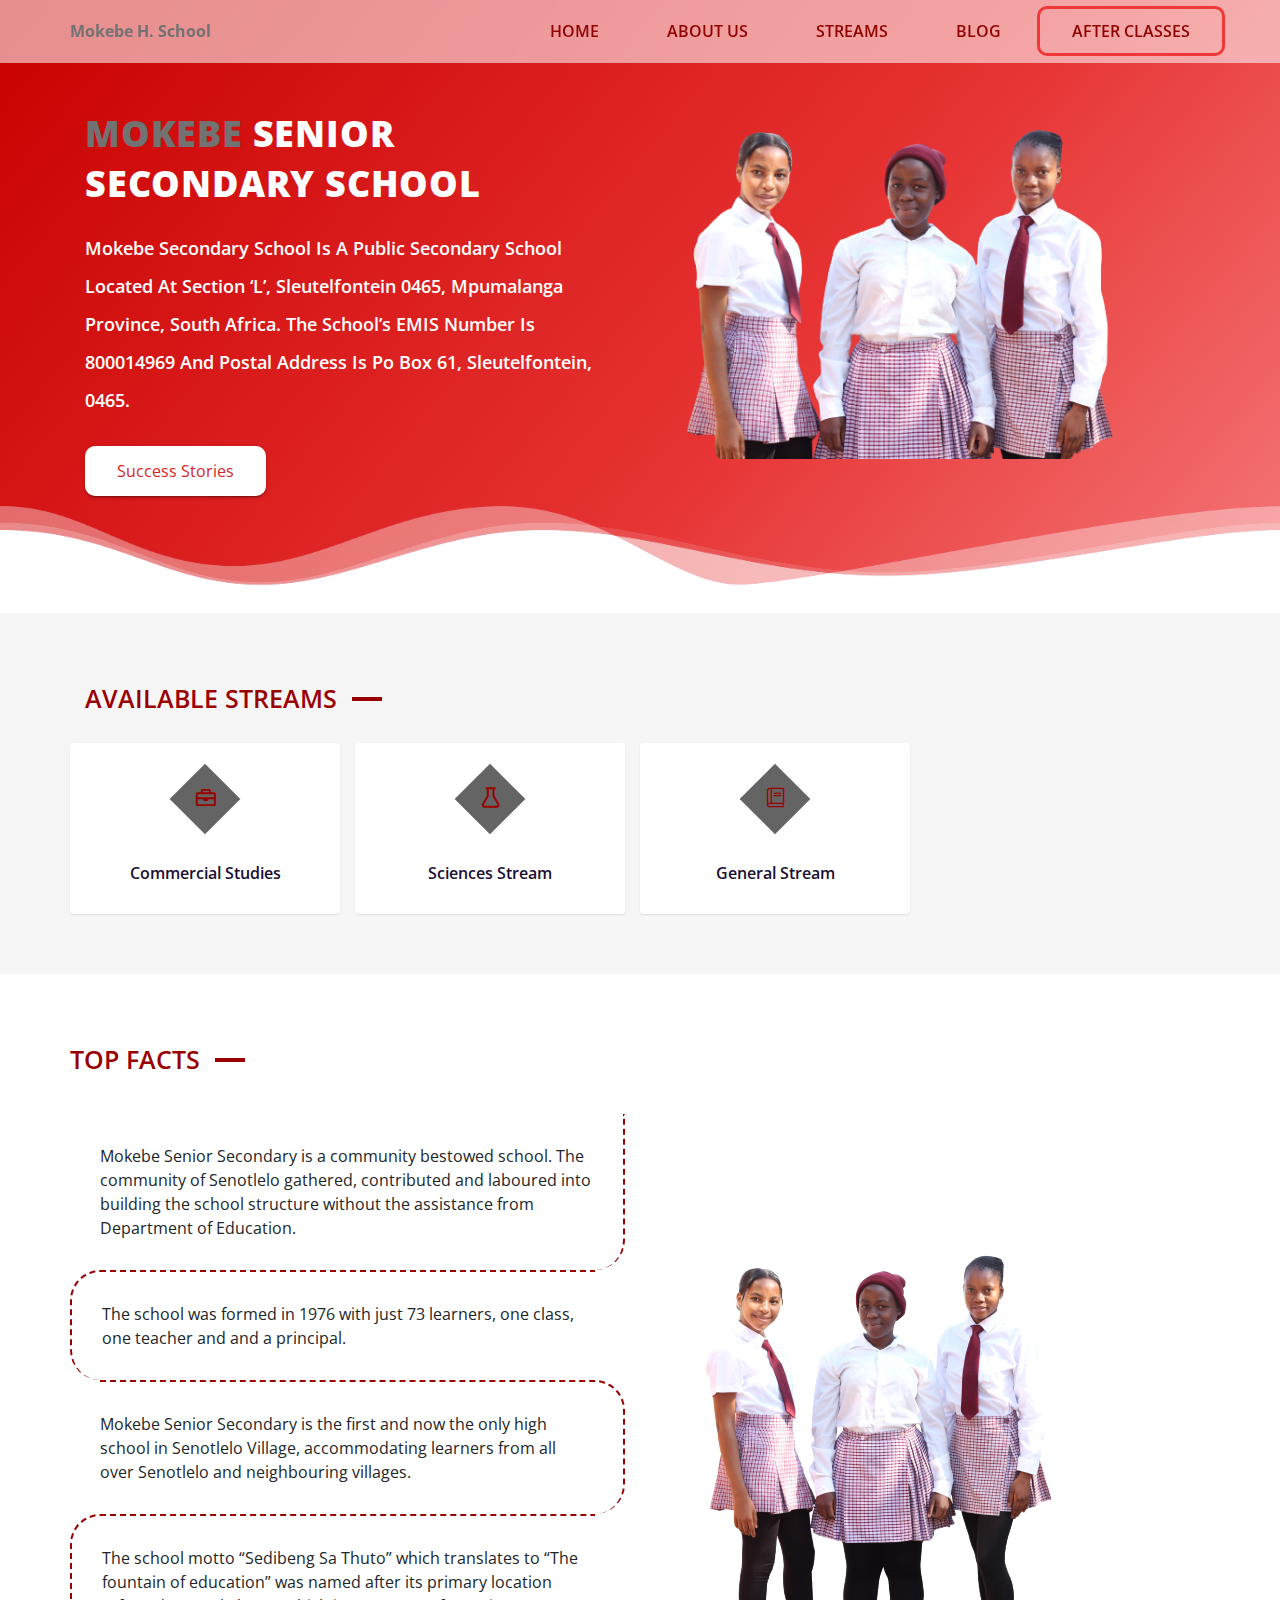
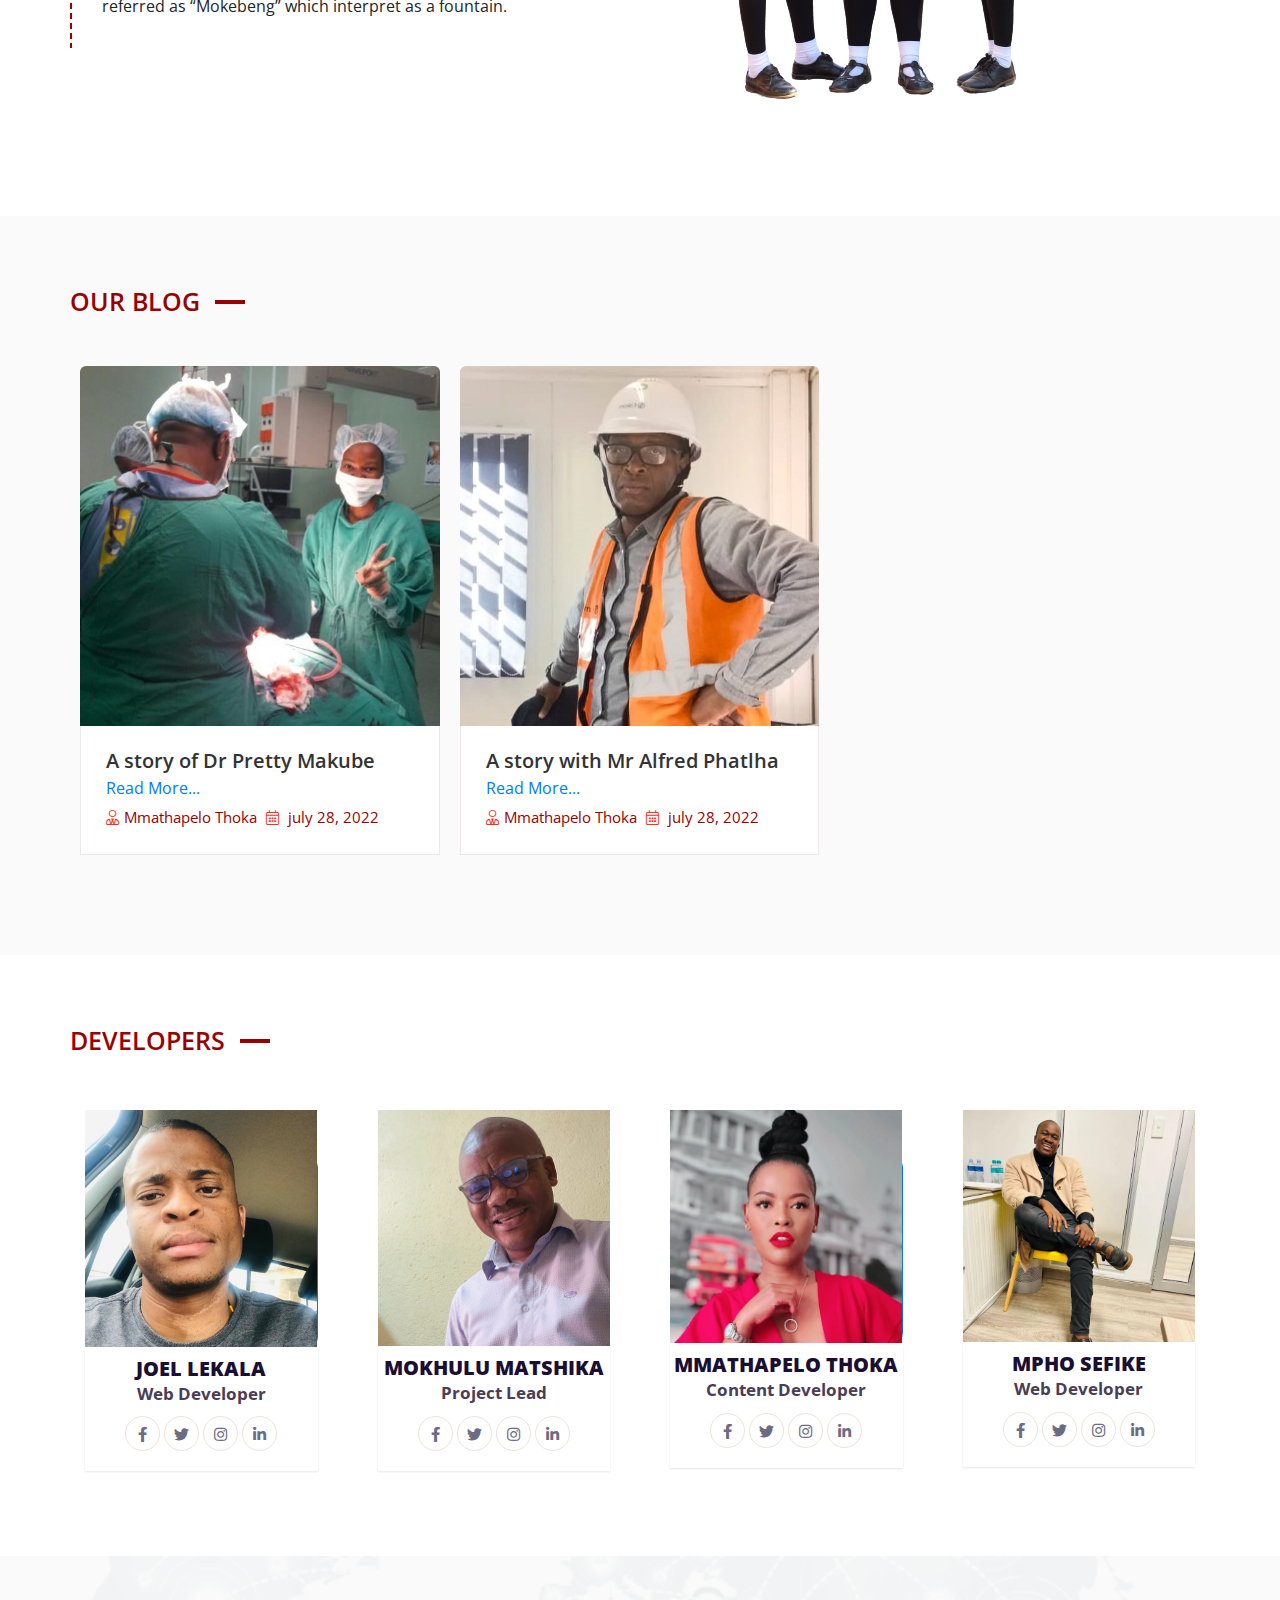
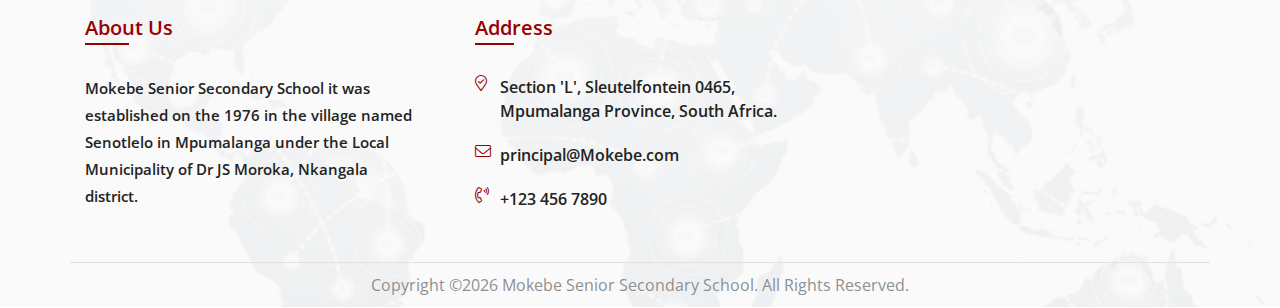
<file: index.html>
<!doctype html>
<html lang="en">

<head>
    <meta charset="utf-8">
    <meta name="viewport" content="width=device-width, initial-scale=1, shrink-to-fit=no">
    <title>Mokebe Secondary School</title>
    <link rel="stylesheet" href="assets/css/bootstrap.min.css">
    <link rel="stylesheet" href="assets/css/all.min.css">
    <link rel="stylesheet" href="assets/css/style.css" />
    <!-- <link rel="stylesheet" href="assets/css/responsive.css" /> --> 

    <style>
       #more {
      display: none;
    }

    /* The Modal (background) */
    .ebcf_modal {
      display: none;
      /* Hidden by default */
      position: fixed;
      /* Stay in place */
      z-index: 1;
      /* Sit on top */
      padding-top: 100px;
      /* Location of the box */
      left: 0;
      top: 0;
      width: 100%;
      /* Full width */
      height: 100%;
      /* Full height */
      overflow: auto;
      /* Enable scroll if needed */
      background-color: rgb(0, 0, 0);
      /* Fallback color */
      background-color: rgba(0, 0, 0, 0.4);
      /* Black w/ opacity */
    }

    /* Modal Content */
    .ebcf_modal-content {
      background-color: #fefefe;
      margin: auto;
      padding: 20px;
      border: 1px solid #888;
      width: 80%;
    }

    /* The Close Button */
    .ebcf_close {
      color: #aaaaaa;
      float: right;
      font-size: 28px;
      font-weight: bold;
    }

    .ebcf_close:hover,
    .ebcf_close:focus {
      color: #000;
      text-decoration: none;
      cursor: pointer;
    }
    </style>
</head>

<body>
    <main>
        <header>
          <div class="main-nav">
            <div class="container">
              <div class="row">
                <div class="menu-toggle"></div>
                <div class="logo">
                  Mokebe H. School
                </div>

                <div class="my-nav">
                  <div class="menu">
                    <ul>
                      <li><a href="index.html">Home</a></li>
                      <li><a href="about-us.html">About Us</a></li>
                      <li><a href="Streams.html">Streams</a></li>
                      <li><a href="blog.html">Blog</a></li>
                      <li class="listBtn"><a href="#">After Classes</a></li>
                    </ul>
                  </div>
                </div>
              </div>
            </div>
          </div>
        </header>

        <section class="slider">
            <div class="slider-main">
                
                <div class="container custom-container">
                  <div class="slider-content">
                    <div class="slider-head">
                      <div class="main-content">
                        <h1><span>Mokebe</span> Senior Secondary School</h1>
                        <p>Mokebe Secondary School is a public secondary school located at Section ‘L’, Sleutelfontein 0465, 
                          Mpumalanga Province, South Africa. The school’s EMIS number is 800014969 and postal address is 
                          Po Box 61, Sleutelfontein, 0465.</p>

                        <div class="btn-01">
                          <a href="blog.html">Success Stories </a>
                        </div>
                      </div>
                    </div>
                    <div class="slider-img">
                      <img src="assets/images/slider/banner-right-03.png">
                    </div>
                  </div>
                </div>
                <div class="waveWrapper waveAnimation">
                    <div class="waveWrapperInner bgTop">
                      <div class="wave waveTop"></div>
                    </div>
                    <div class="waveWrapperInner bgMiddle">
                      <div class="wave waveMiddle"></div>
                    </div>
                    <div class="waveWrapperInner bgBottom">
                      <div class="wave waveBottom"></div>
                    </div>
                  </div>
            </div>
        </section>
        <section class="bg-01">

          
          <div class="container">
            <div class="col-12">
              <div class="heading">
                <h2>Available Streams</h2>
              </div>
            </div>
            <a href="streams.html">
            <div class="set-wrapper">
              <div class="box">
                <div class="box-items">
                  <div class="icon">
                    <i class="far fa-briefcase"></i>
                  </div>
                  <div class="content">
                    <h3>Commercial Studies</h3>
                    
                  </div>
                </div>
              </div>
    
              <div class="box">
                <div class="box-items">
                  <div class="icon">
                    <i class="far fa-flask"></i>
                  </div>
                  <div class="content">
                    <h3>Sciences Stream</h3>
                   
                  </div>
                </div>
              </div>
    
              <div class="box">
                <div class="box-items">
                  <div class="icon">
                    <i class="fal fa-book"></i>
                  </div>
                  <div class="content">
                    <h3>General Stream </h3>
                    
                  </div>
                </div>
              </div>
    
            </div>
          </a>
          </div>
          </div>
        
        </section>

        <section class="bg-02">
          <div class="container">
            <div class="row">
              <div class="col-12">
                <div class="heading">
                  <h2>Top Facts</h2>
                </div>
              </div>

              <div class="wrapper-bg-02">
                <div class="sub-content">
                  
                    <div class="sub-items">
                      <p class="pan">Mokebe Senior Secondary is a community bestowed school. The community of Senotlelo gathered, contributed and laboured into building the school structure without the assistance from Department of Education.</p >
                    <p class="pan">The school was formed in 1976 with just 73 learners, one class, one teacher and and a principal.</p >
                    <p class="pan">Mokebe Senior Secondary is the first and now the only high school in Senotlelo Village, accommodating learners from all over Senotlelo and neighbouring villages.</p>
                    <p class="pan">The school motto “Sedibeng Sa Thuto” which translates to “The fountain of education” was named after its primary location referred as “Mokebeng” which interpret as a fountain.</p>
                      
                    </div>
                  
                </div>

                <div class="sub-content card-01">
                  <div class="sub-content">
                    <img src="assets/images/2.png">
                  </div>
                </div>
              </div>
            </div>
          </div>
        </section>

        <section class="bg-04">
          <div class="container">
              <div class="row">
                <div class="col-12">
                  <div class="heading">
                    <h2>OUR BLOG</h2>
                  </div>
                </div>
                
                <div class="blog-main-card d-flex">
                  <article class="blog-sub">
                    <div class="blog-content">
                      <img src="assets/images/blog/Pretty Surgery copy2.jpeg">
                    </div>
                    <div class="blog-content-section">
                      <div class="blo-content-title">
                        <h4>A story of Dr Pretty Makube</h4>
                        <a href="pretty.html" id="">Read More...</a>
                       
                      </div>
                      <div class="blog-admin">
                        <ol>
                          <li><i class="fal fa-user-tie"></i>Mmathapelo Thoka</li>
                          <li><i class="fal fa-calendar-alt"></i> july 28, 2022</li>
                        </ol>
                      </div>
                    </div>
                  </article>
                  <article class="blog-sub">
                    <div class="blog-content">
                      <img src="assets/images/blog/Mr Phehla - copy.jpeg">
                    </div>
                    <div class="blog-content-section">
                      <div class="blo-content-title">
                        <h4>A story with Mr Alfred Phatlha</h4>
                       
                        <a href="alfred.html" id="mySizeChart">Read More...</a>
                    
                      </div>
                      <div class="blog-admin">
                        <ol>
                          <li><i class="fal fa-user-tie"></i>Mmathapelo Thoka</li>
                          <li><i class="fal fa-calendar-alt"></i> july 28, 2022</li>
                        </ol>
                      </div>
                    </div>
                  </article>
                </div>

                  
              </div>
          </div>
      </section>
      <section class="bg-04-a">
        <div class="container">
          <div class="row">
            <div class="col-12">
              <div class="heading">
                <h2>Developers</h2>
              </div>
            </div>

            <div class="col-lg-3 col-md-3 sm-6 col-12">
              <div class="team-main">
                <div class="img">
                  <img src="assets/images/team/joel.jpeg">
                </div>
                <div class="team-content">
                  <h3>Joel Lekala</h3>
                  <b>Web Developer</b>
                  <div class="social">
                    <ul>
                      <a href="https://www.facebook.com/joelkatlego.lekala"><li><i class="fab fa-facebook-f"></i></li></a>
                      <a href="http://https://twitter.com/TheRealSuperga"><li><i class="fab fa-twitter"></i></li></a> 
                      <a href="http://"><li><i class="fab fa-instagram"></i></li></a> 
                      <a href="http://"><li><i class="fab fa-linkedin-in"></i></li></a> 
                    </ul>
                  </div>
                </div>
              </div>
            </div>

            <div class="col-lg-3 col-md-3 sm-6 col-12">
              <div class="team-main">
                <div class="img">
                  <img src="assets/images/team/chiko.jpg">
                </div>
                <div class="team-content">
                  <h3>Mokhulu Matshika</h3>
                  <b>Project Lead</b>
                  <div class="social">
                    <ul>
                      <a href="https://www.facebook.com/matshika.mokhulu"><li><i class="fab fa-facebook-f"></i></li></a>
                      <a href="http://"><li><i class="fab fa-twitter"></i></li></a> 
                      <a href="http://"><li><i class="fab fa-instagram"></i></li></a> 
                      <a href="http://"><li><i class="fab fa-linkedin-in"></i></li></a> 
                    </ul>
                  </div>
                </div>
              </div>
            </div>

            <div class="col-lg-3 col-md-3 sm-6 col-12">
              <div class="team-main">
                <div class="img">
                  <img src="assets/images/team/thoka.jpg">
                </div>
                <div class="team-content">
                  <h3>Mmathapelo Thoka</h3>
                  <b>Content Developer</b>
                  <div class="social">
                    <ul>
                      <a href="https://www.facebook.com/mmathapelo.thoka"><li><i class="fab fa-facebook-f"></i></li></a>
                      <a href="http://"><li><i class="fab fa-twitter"></i></li></a> 
                      <a href="http://"><li><i class="fab fa-instagram"></i></li></a> 
                      <a href="http://"><li><i class="fab fa-linkedin-in"></i></li></a> 
                    </ul>
                  </div>
                </div>
              </div>
            </div>

            <div class="col-lg-3 col-md-3 sm-6 col-12">
              <div class="team-main">
                <div class="img">
                  <img src="assets/images/team/mpho.png">
                </div>
                <div class="team-content">
                  <h3>Mpho Sefike</h3>
                  <b>Web Developer</b>
                  <div class="social">
                    <ul>
                      <a href="http://"><li><i class="fab fa-facebook-f"></i></li></a>
                      <a href="http://"><li><i class="fab fa-twitter"></i></li></a> 
                      <a href="http://"><li><i class="fab fa-instagram"></i></li></a> 
                      <a href="http://"><li><i class="fab fa-linkedin-in"></i></li></a> 
                    </ul>
                  </div>
                </div>
              </div>
            </div>
          </div>
        </div>
      </section>
    </main>

    <footer>
      <div class="container">
        <div class="row">
          <div class="col-lg-4 col-md-4 col-sm-6 col-12">
            <div class="fotter-content">
              <h2>About Us</h2>
              <p>Mokebe Senior Secondary School it was established on the 1976 in the village named Senotlelo in Mpumalanga under the Local Municipality of Dr JS Moroka, Nkangala district.</p>
            </div>
          </div>
    
          <div class="col-lg-4 col-md-4 col-sm-6 col-12">
            <div class="fotter-content">
              <h2>Address</h2>
              <ol>
                <li><i class="fal fa-map-marker-check"></i>Section 'L', Sleutelfontein 0465, Mpumalanga Province, South Africa.</li>
                <a href="mailto:principal@Mokebecom"><li><i class="fal fa-envelope"></i>principal@Mokebe.com</li></a>
                <a href="tel:+123 456 7890"><li><i class="fal fa-phone-volume"></i>+123 456 7890</li></a>
              </ol>
            </div>
          </div>

          <div class="col-lg-4 col-md-4 col-sm-6 col-12">
            <div class="fotter-content">
          <map name="workmap">  <iframe src="https://www.google.com/maps/embed?pb=!1m18!1m12!1m3!1d5110.7452927163495!2d28.926541647323994!3d-25.073321649090126!2m3!1f0!2f0!3f0!3m2!1i1024!2i768!4f13.1!3m3!1m2!1s0x1ec06f682d8a6ed7%3A0x1f52f910414f0775!2sMokebe%20Secondary%20School!5e0!3m2!1sen!2sza!4v1657125857154!5m2!1sen!2sza" width="350" height="200" style="border:0;" allowfullscreen="" loading="lazy" referrerpolicy="no-referrer-when-downgrade">
          </iframe></map>
            
        </div>
      </div>
          <div class="col-12">
            <div class="end-footer">
              <p>Copyright ©<script>document.write(new Date().getFullYear())</script> Mokebe Senior Secondary School. All Rights Reserved.</p>
            </div>
          </div>
        </div>
      </div>
    </footer>
    
</body>

<script src="assets/js/jquery-3.2.1.min.js"></script>
<script src="assets/js/popper.min.js"></script>
<script src="assets/js/script.js"></script>
<script src="assets/js/bootstrap.min.js"></script>
</html>
</file>
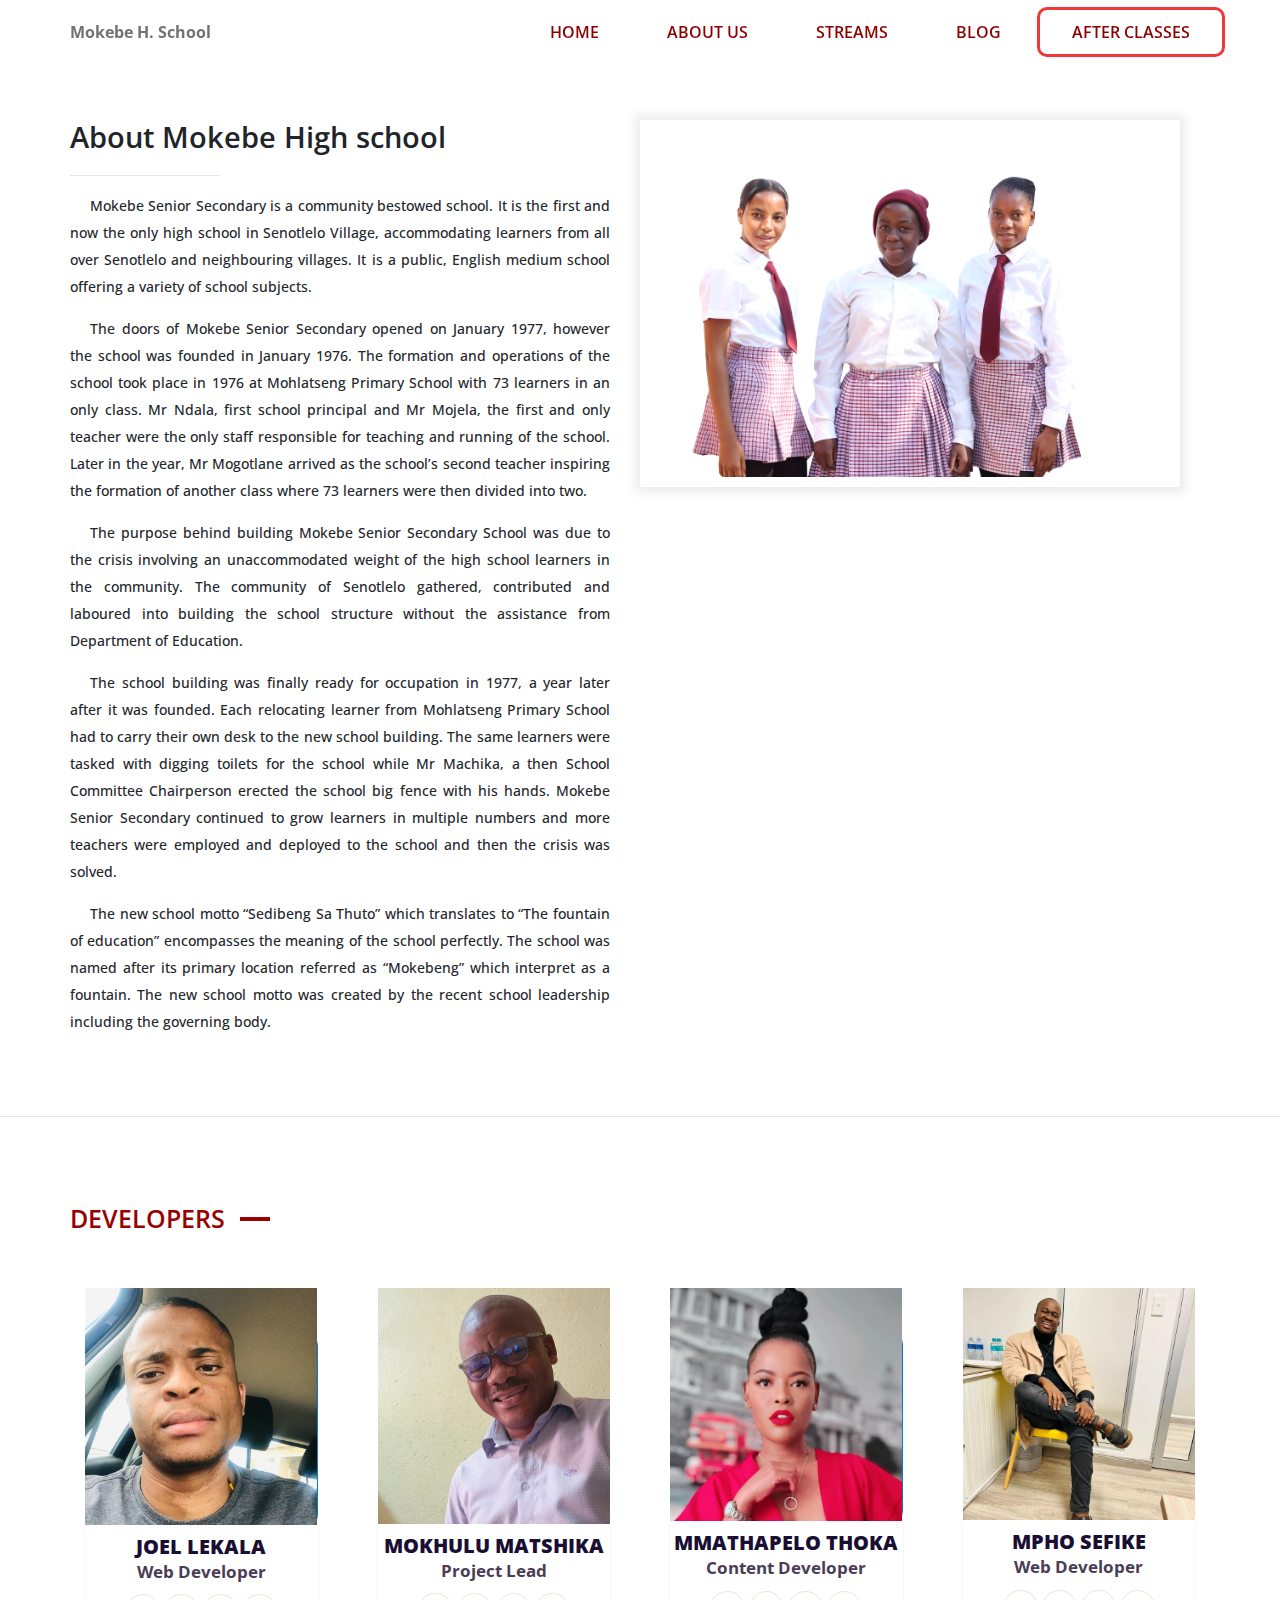
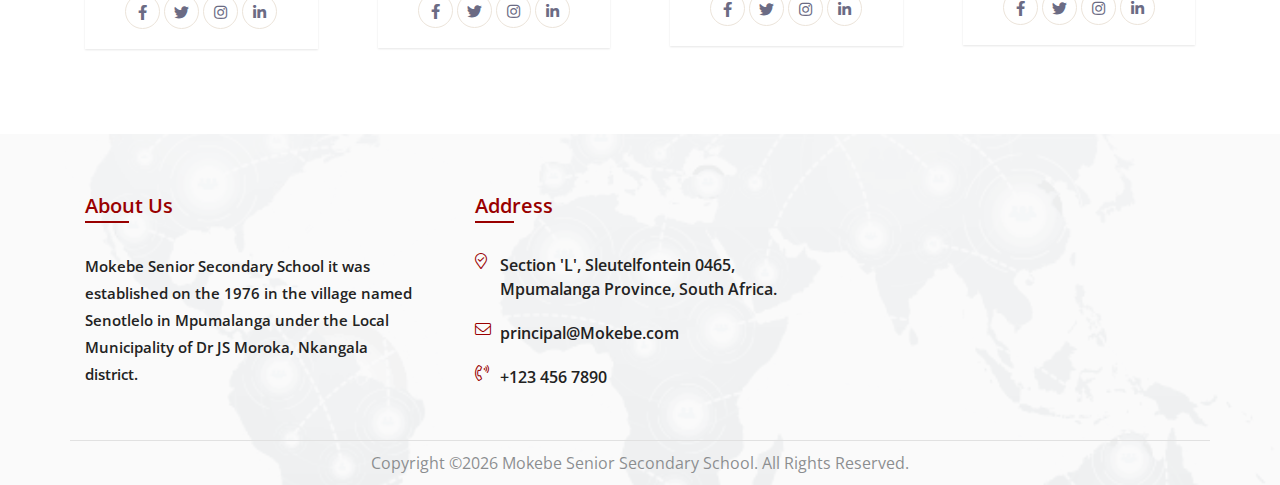
<file: about-us.html>
<!doctype html>
<html lang="en">

<head>
    <meta charset="utf-8">
    <meta name="viewport" content="width=device-width, initial-scale=1, shrink-to-fit=no">
    <title>School</title>
    <link rel="stylesheet" href="assets/css/bootstrap.min.css">
    <link rel="stylesheet" href="assets/css/all.min.css">
    <link rel="stylesheet" href="assets/css/style.css" />
    <!-- <link rel="stylesheet" href="assets/css/responsive.css" /> -->
</head>

<body>
    <main>
      <header>
        <div class="main-nav">
          <div class="container">
            <div class="row">
              <div class="menu-toggle"></div>
              <div class="logo">
                Mokebe H. School
              </div>

              <div class="my-nav">
                <div class="menu">
                  <ul>
                    <li><a href="index.html">Home</a></li>
                    <li><a href="about-us.html">About Us</a></li>
                    <li><a href="Streams.html">Streams</a></li>
                    <li><a href="blog.html">Blog</a></li>
                    <li class="listBtn"><a href="#">After Classes</a></li>
                  </ul>
                </div>
              </div>
            </div>
          </div>
        </div>
      </header>

        <!--  ************************* About Us Starts Here ************************** -->    
       
<div class="about-us container-fluid">
    <div class="container">

        <div class="row natur-row no-margin w-100">
            <div class="text-part col-md-6">
                <h2>About Mokebe High school</h2>
                <hr style="width: 150px">
              <p>
                Mokebe Senior Secondary is a community bestowed school.
                It is the first and now the only high school in Senotlelo Village,
                accommodating learners from all over Senotlelo and neighbouring villages.
                It is a public, English medium school offering a variety of school subjects.
              </p>
              <!--<p text-align="center">History</p>-->
              <p>
                The doors of Mokebe Senior Secondary opened on January 1977, however the school was founded in January 1976.
                The formation and operations of the school took place in 1976 at Mohlatseng Primary School with 73 learners in an only class.
                Mr Ndala, first school principal and Mr Mojela, the first and only teacher were the only staff responsible for teaching and running of the school.
                Later in the year, Mr Mogotlane arrived as the school’s second teacher inspiring the formation of another class where 73 learners were then divided into two.

              </p>
              <p>
                The purpose behind building Mokebe Senior Secondary School was due to the crisis involving an unaccommodated weight of the high school learners in the community. The community of Senotlelo gathered, contributed and laboured into building the school structure without the assistance from Department of Education.
              </p>
                <p>
                  The school building was finally ready for occupation in 1977, a year later after it was founded. Each relocating learner from Mohlatseng Primary School had to carry their own desk to the new school building. The same learners were tasked with digging toilets for the school while Mr Machika, a then School Committee Chairperson erected the school big fence with his hands. Mokebe Senior Secondary continued to grow learners in multiple numbers and more teachers were employed and deployed to the school and then the crisis was solved.
                </p>
                <p>
                  The new school motto “Sedibeng Sa Thuto” which translates to “The fountain of education” encompasses the meaning of the school perfectly. The school was named after its primary location referred as “Mokebeng” which interpret as a fountain. The new school motto was created by the recent school leadership including the governing body.
                </p>
                  
            </div>
            <div class="image-part col-md-6">
                <img src="assets/images/slider/banner-right-03.png" alt="">
            </div>
        </div>
    </div>
    </div> 
       
<hr>

    <section class="bg-04-a">
      <div class="container">
        <div class="row">
          <div class="col-12">
            <div class="heading">
              <h2>Developers</h2>
            </div>
          </div>

          <div class="col-lg-3 col-md-3 sm-6 col-12">
            <div class="team-main">
              <div class="img">
                <img src="assets/images/team/joel.jpeg">
              </div>
              <div class="team-content">
                <h3>Joel Lekala</h3>
                <b>Web Developer</b>
                <div class="social">
                  <ul>
                    <a href="https://www.facebook.com/joelkatlego.lekala"><li><i class="fab fa-facebook-f"></i></li></a>
                    <a href="http://https://twitter.com/TheRealSuperga"><li><i class="fab fa-twitter"></i></li></a> 
                    <a href="http://"><li><i class="fab fa-instagram"></i></li></a> 
                    <a href="http://www.linkedin.com/in/makitimelo-lekala-92ba2a16a"><li><i class="fab fa-linkedin-in"></i></li></a> 
                  </ul>
                </div>
              </div>
            </div>
          </div>

          <div class="col-lg-3 col-md-3 sm-6 col-12">
            <div class="team-main">
              <div class="img">
                <img src="assets/images/team/chiko.jpg">
              </div>
              <div class="team-content">
                <h3>Mokhulu Matshika</h3>
                <b>Project Lead</b>
                <div class="social">
                  <ul>
                    <a href="https://www.facebook.com/matshika.mokhulu"><li><i class="fab fa-facebook-f"></i></li></a>
                    <a href="http://"><li><i class="fab fa-twitter"></i></li></a> 
                    <a href="http://"><li><i class="fab fa-instagram"></i></li></a> 
                    <a href="http://"><li><i class="fab fa-linkedin-in"></i></li></a> 
                  </ul>
                </div>
              </div>
            </div>
          </div>

          <div class="col-lg-3 col-md-3 sm-6 col-12">
            <div class="team-main">
              <div class="img">
                <img src="assets/images/team/thoka.jpg">
              </div>
              <div class="team-content">
                <h3>Mmathapelo Thoka</h3>
                <b>Content Developer</b>
                <div class="social">
                  <ul>
                    <a href="https://www.facebook.com/mmathapelo.thoka"><li><i class="fab fa-facebook-f"></i></li></a>
                    <a href="http://"><li><i class="fab fa-twitter"></i></li></a> 
                    <a href="http://"><li><i class="fab fa-instagram"></i></li></a> 
                    <a href="http://"><li><i class="fab fa-linkedin-in"></i></li></a> 
                  </ul>
                </div>
              </div>
            </div>
          </div>

          <div class="col-lg-3 col-md-3 sm-6 col-12">
            <div class="team-main">
              <div class="img">
                <img src="assets/images/team/mpho.png" alt="Gift Kwena Mpho Sefike">
              </div>
              <div class="team-content">
                <h3>Mpho Sefike</h3>
                <b>Web Developer</b>
                <div class="social">
                  <ul>
                    <a href="http://"><li><i class="fab fa-facebook-f"></i></li></a>
                    <a href="http://"><li><i class="fab fa-twitter"></i></li></a> 
                    <a href="http://"><li><i class="fab fa-instagram"></i></li></a> 
                    <a href="http://"><li><i class="fab fa-linkedin-in"></i></li></a> 
                  </ul>
                </div>
              </div>
            </div>
          </div>
        </div>
      </div>
    </section>
    </main>

    <footer>
      <div class="container">
        <div class="row">
          <div class="col-lg-4 col-md-4 col-sm-6 col-12">
            <div class="fotter-content">
              <h2>About Us</h2>
              <p>Mokebe Senior Secondary School it was established on the 1976 in the village named Senotlelo in Mpumalanga under the Local Municipality of Dr JS Moroka, Nkangala district.</p>
            </div>
          </div>
    
          <div class="col-lg-4 col-md-4 col-sm-6 col-12">
            <div class="fotter-content">
              <h2>Address</h2>
              <ol>
                <li><i class="fal fa-map-marker-check"></i>Section 'L', Sleutelfontein 0465, Mpumalanga Province, South Africa.</li>
                <a href="mailto:principal@Mokebecom"><li><i class="fal fa-envelope"></i>principal@Mokebe.com</li></a>
                <a href="tel:+123 456 7890"><li><i class="fal fa-phone-volume"></i>+123 456 7890</li></a>
              </ol>
            </div>
          </div>

          <div class="col-lg-4 col-md-4 col-sm-6 col-12">
            <div class="fotter-content">
          <map name="workmap">  <iframe src="https://www.google.com/maps/embed?pb=!1m18!1m12!1m3!1d5110.7452927163495!2d28.926541647323994!3d-25.073321649090126!2m3!1f0!2f0!3f0!3m2!1i1024!2i768!4f13.1!3m3!1m2!1s0x1ec06f682d8a6ed7%3A0x1f52f910414f0775!2sMokebe%20Secondary%20School!5e0!3m2!1sen!2sza!4v1657125857154!5m2!1sen!2sza" width="350" height="200" style="border:0;" allowfullscreen="" loading="lazy" referrerpolicy="no-referrer-when-downgrade">
          </iframe></map>
            
        </div>
      </div>
          <div class="col-12">
            <div class="end-footer">
              <p>Copyright ©<script>document.write(new Date().getFullYear())</script> Mokebe Senior Secondary School. All Rights Reserved.</p>
            </div>
          </div>
        </div>
      </div>
    </footer>
    
</body>

<script src="assets/js/jquery-3.2.1.min.js"></script>
<script src="assets/js/popper.min.js"></script>
<script src="assets/js/bootstrap.min.js"></script>
<script src="assets/js/script.js"></script>
</html>
</file>
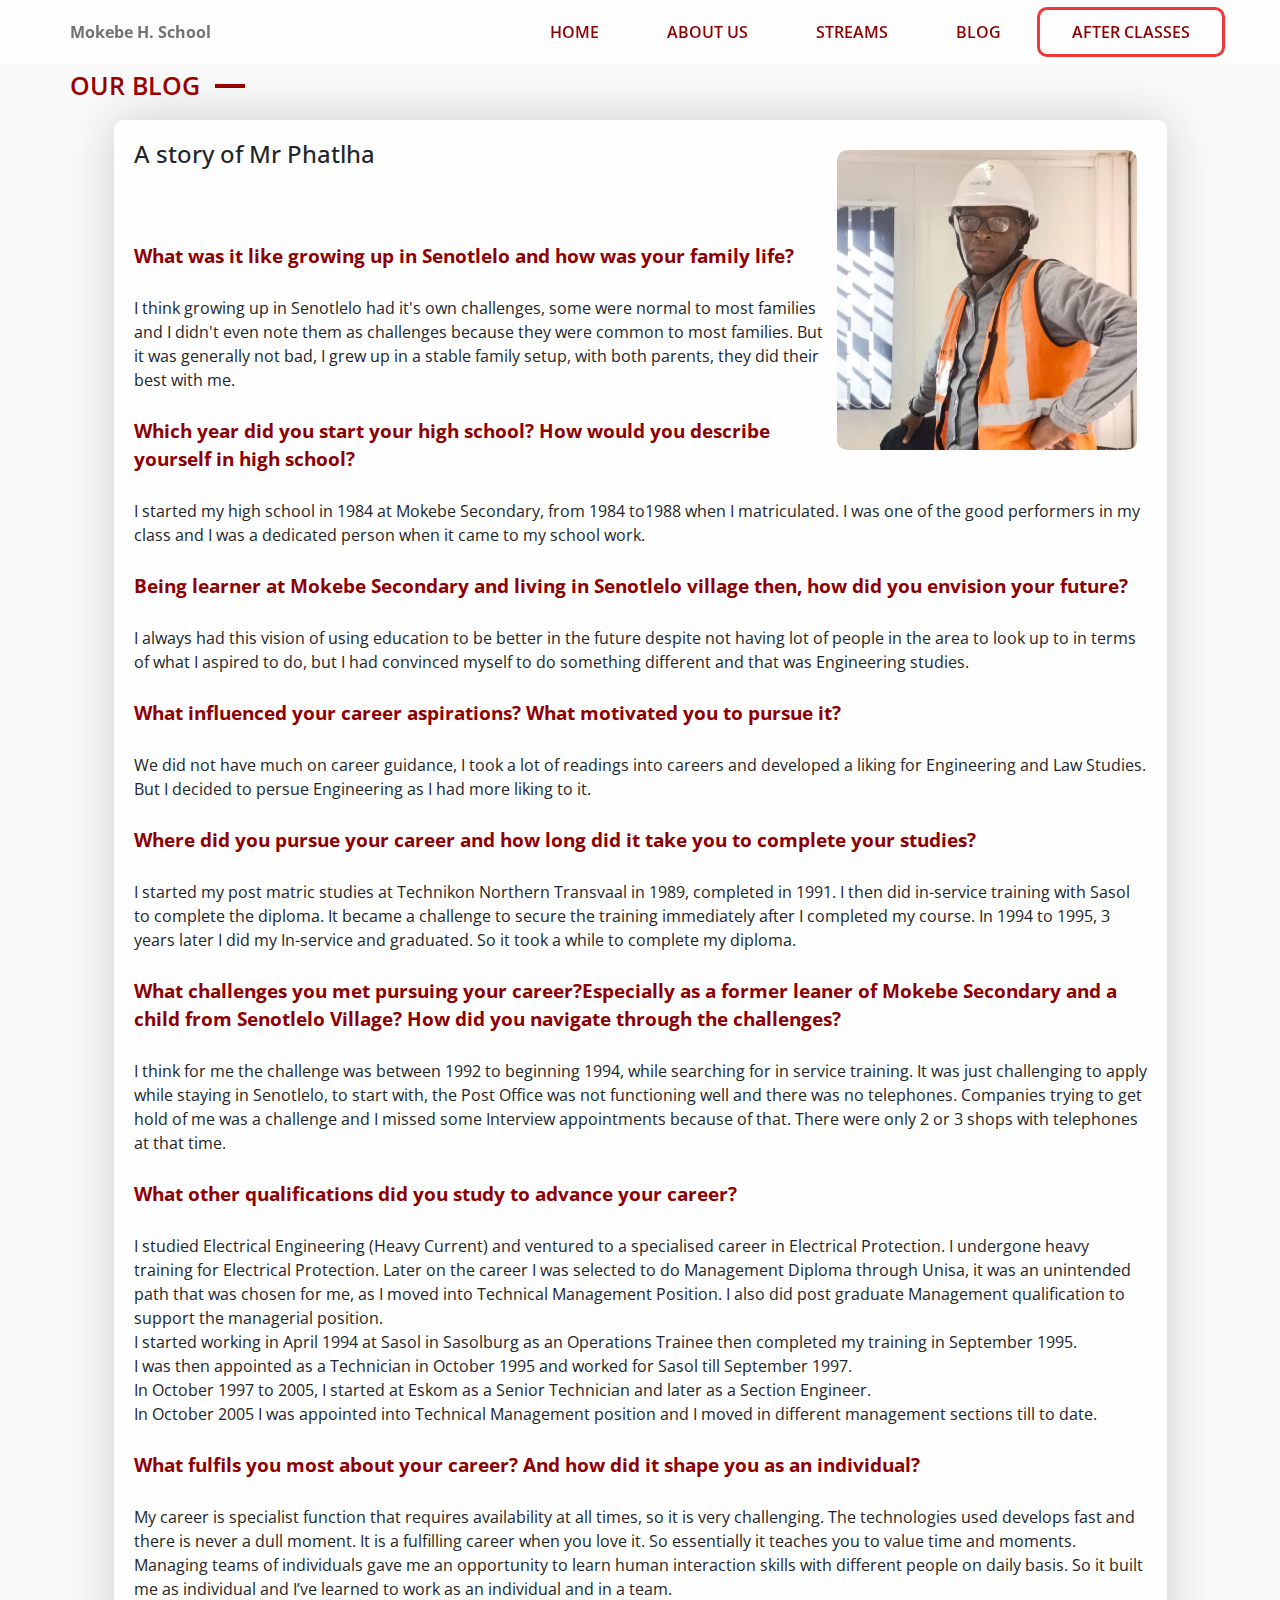
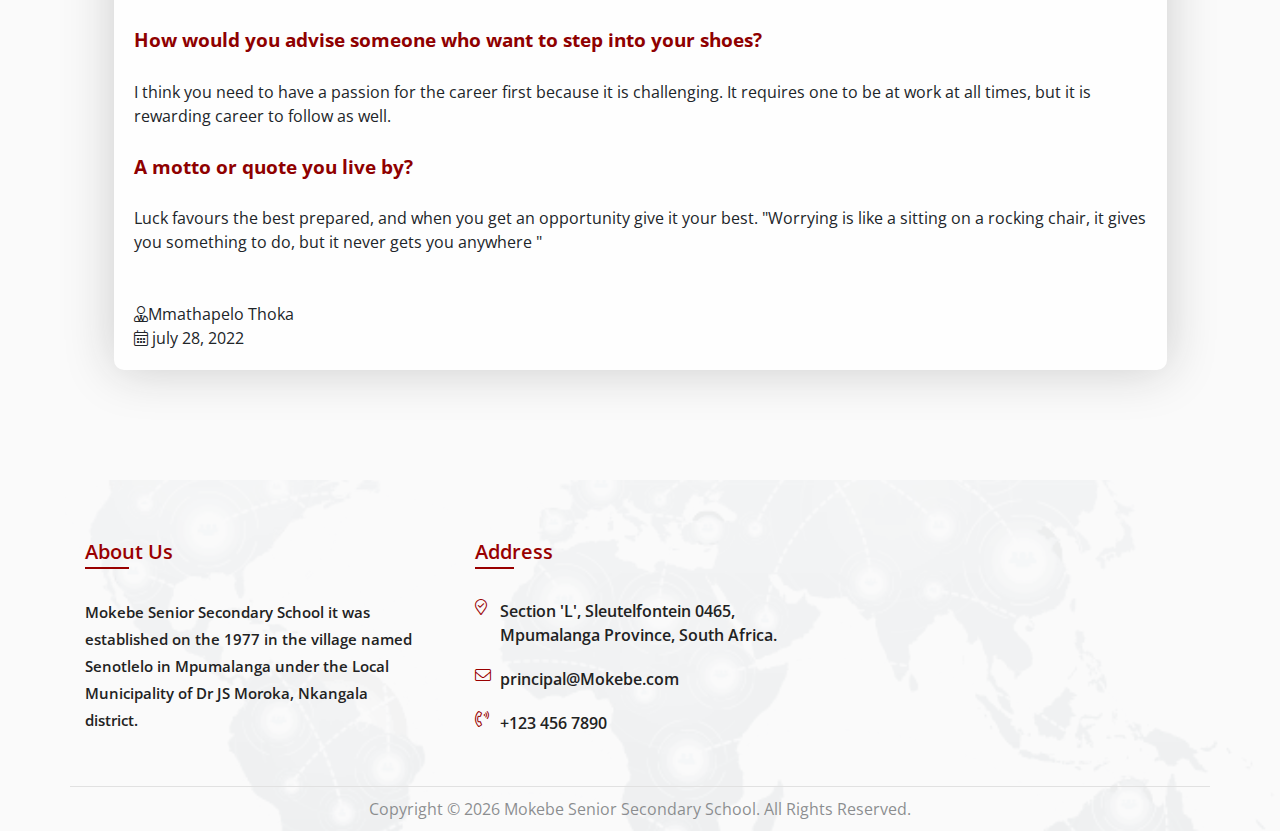
<file: alfred.html>
<!doctype html>
<html lang="en">

<head>
  <meta charset="utf-8">
  <meta name="viewport" content="width=device-width, initial-scale=1, shrink-to-fit=no">
  <title>School</title>
  <link rel="stylesheet" href="assets/css/bootstrap.min.css">
  <link rel="stylesheet" href="assets/css/all.min.css">
  <link rel="stylesheet" href="assets/css/style.css" />
  <!-- <link rel="stylesheet" href="assets/css/responsive.css" /> -->
  <style>
    #more {
      display: none;
    }

  

    /* Modal Content */
    .ebcf_modal-content {
      background-color: #fefefe;
      margin: auto;
      padding: 20px;
      width: 90% !important;
      border-radius: 10px;
    }

   
  </style>
</head>

<body>
  <main>
    <header>
      <div class="main-nav">
        <div class="container">
          <div class="row">
            <div class="menu-toggle"></div>
            <div class="logo">
              Mokebe H. School
            </div>

            <div class="my-nav">
              <div class="menu">
                <ul>
                  <li><a href="index.html">Home</a></li>
                  <li><a href="about-us.html">About Us</a></li>
                  <li><a href="Streams.html">Streams</a></li>
                  <li><a href="blog.html">Blog</a></li>
                  <li class="listBtn"><a href="#">After Classes</a></li>
                </ul>
              </div>
            </div>
          </div>
        </div>
      </div>
    </header>


    <section class="bg-04">
      <div class="container">
        <div class="row">
          <div class="col-12">
            <div class="heading">
              <h2>OUR BLOG</h2>
            </div>
          </div>
          <div class="ebcf_modal-content image-part" style="box-shadow: 0 0 50px #ccc;">
            <img src="assets/images/blog/Mr Phehla - copy.jpeg" style="float: right; border-radius: 10px; margin: 10px;" width="300px">
            <h4>A story of Mr Phatlha</h4><br><br>
            <p style="font-weight: bold; color:rgb(143, 0, 0); padding:25px 0px; font-size:larger">
             What was it like growing up in Senotlelo and how was your family life?

            </p>
            <p>
              I think growing up in Senotlelo had it's own challenges, some were normal to most families and I didn't even note them as challenges because they were common to most families. 
But it was generally not bad, I grew up in a stable family setup, with both parents, they did their best with me.

            </p>
            <p style="font-weight: bold; color:rgb(143, 0, 0); padding:25px 0px; font-size:larger">
              Which year did you start your high school? How would you describe yourself in high school?

             
            </p>

            <p>I started my high school in 1984 at Mokebe Secondary, from 1984 to1988 when I  matriculated.
              I was one of the good performers in my class and
              I was a dedicated person when it came to my school work. 
              </p>

              <p style="font-weight: bold; color:rgb(143, 0, 0); padding:25px 0px; font-size:larger">
                Being learner at Mokebe Secondary and living in Senotlelo village then, how did you envision your future?
              </p>

              <p>
                I always had this vision of using education to be better in the future despite not
                 having lot of people in the area to look up to in terms of what I aspired to do, 
                 but I had convinced myself to do something different and that was Engineering studies.

              </p>

              <p style="font-weight: bold; color:rgb(143, 0, 0); padding:25px 0px; font-size:larger">What influenced your career aspirations? What motivated you to pursue it?
              </p>

              <p>
                We did not have much on career guidance, I took a lot of readings into careers and developed a liking for Engineering and Law Studies.

But I decided to persue Engineering as I had more liking to it.
 

              </p>
              <p style="font-weight: bold; color:rgb(143, 0, 0); padding:25px 0px; font-size:larger">
                Where did you pursue your career and how long did it take you to complete your studies?
              </p>

              <p>I started my post matric studies at Technikon Northern Transvaal in 1989, completed in 1991. I then did in-service training with Sasol to complete the diploma.  It became a challenge to secure the training immediately after I completed my course. In 1994 to 1995, 3 years later  I did my In-service and graduated. So it took a while to complete my diploma.
 
              </p>

              <p style="font-weight: bold; color:rgb(143, 0, 0); padding:25px 0px; font-size:larger">What challenges you met pursuing your career?Especially as a former leaner of Mokebe Secondary
                 and a child from Senotlelo Village? How did you navigate through the challenges?</p>

                 <p>

                  I think for me the challenge was between 1992 to beginning 1994, while searching for in service training. It was just challenging to apply while staying in Senotlelo, to start with, the Post Office was not functioning well and there was no telephones. Companies trying to get hold of me was a challenge and I missed some Interview appointments because of that.
There were only  2 or 3 shops with telephones at that time.
 

                 </p>

                 <p style="font-weight: bold; color:rgb(143, 0, 0); padding:25px 0px; font-size:larger">What other qualifications did you study to advance your career?</p>

                 <p>I studied Electrical Engineering (Heavy Current) and ventured to a specialised career in Electrical Protection. I undergone heavy training for Electrical Protection. Later on the career I was selected to do Management Diploma through Unisa, it was an unintended path that was chosen for me, as I moved into Technical Management Position. I also did post
                   graduate Management qualification to support the managerial position.</p>
                   <p>I started working in April 1994 at Sasol in Sasolburg as an Operations Trainee then completed my training in September 1995.
                  </p>
                  <p>I was then appointed as a Technician in October 1995 and worked for Sasol till September 1997.</p>
                      <p>In October 1997 to 2005,  I started at Eskom as  a Senior Technician and later as a Section Engineer.
                      </p>
                      <p>In October 2005 I was appointed into Technical Management 
                        position and I moved in different management sections till to date.</p>

                        <p style="font-weight: bold; color:rgb(143, 0, 0); padding:25px 0px; font-size:larger">What fulfils you most about your career? And how did it shape you as an individual?</p>
                        <p>My career is specialist function that requires availability at all times, so it is very challenging. The technologies used develops fast and there is never a dull moment. It is a fulfilling career when you love it. So essentially it teaches you to value time and moments.
                          Managing teams of individuals gave me an opportunity to learn human interaction skills with different people on daily basis. So it built me as individual and I’ve learned to work as an individual and in a team.
                          </p>

                          <p style="font-weight: bold; color:rgb(143, 0, 0); padding:25px 0px; font-size:larger">How would you advise someone who want to step into your shoes?
                          </p>

                          <p>I think you need to have a passion for the career first because it is challenging. It requires one to be at work at all times, but it is rewarding career to follow as well.
                          </p>

                          <p style="font-weight: bold; color:rgb(143, 0, 0); padding:25px 0px; font-size:larger">A motto or quote you live by?</p>
            
                          <p>Luck favours the best prepared, and when you get an opportunity give it your best.

                            "Worrying is like a sitting on a rocking chair,  it gives you something to do, but it never gets you anywhere " 
                            </p>
                          <br><br>
            <div class="blog-admin">
                <ol>
                  <li><i class="fal fa-user-tie"></i>Mmathapelo Thoka</li>
                  <li><i class="fal fa-calendar-alt"></i> july 28, 2022</li>
                </ol>
              </div>
          </div>
          <div class="blog-main-card d-flex">

            

          </div>
          
        </div>
      </div>
    </section>


  </main>

  <footer>
    <div class="container">
      <div class="row">
        <div class="col-lg-4 col-md-4 col-sm-6 col-12">
          <div class="fotter-content">
            <h2>About Us</h2>
            <p>Mokebe Senior Secondary School it was established on the 1977 in the village named Senotlelo in
              Mpumalanga under the Local Municipality of Dr JS Moroka, Nkangala district.</p>
          </div>
        </div>

        <div class="col-lg-4 col-md-4 col-sm-6 col-12">
          <div class="fotter-content">
            <h2>Address</h2>
            <ol>
              <li><i class="fal fa-map-marker-check"></i>Section 'L', Sleutelfontein 0465, Mpumalanga Province, South
                Africa.</li>
              <a href="mailto:principal@Mokebecom">
                <li><i class="fal fa-envelope"></i>principal@Mokebe.com</li>
              </a>
              <a href="tel:+123 456 7890">
                <li><i class="fal fa-phone-volume"></i>+123 456 7890</li>
              </a>
            </ol>
          </div>
        </div>

        <div class="col-lg-4 col-md-4 col-sm-6 col-12">
          <div class="fotter-content">
            <map name="workmap"> <iframe
                src="https://www.google.com/maps/embed?pb=!1m18!1m12!1m3!1d5110.7452927163495!2d28.926541647323994!3d-25.073321649090126!2m3!1f0!2f0!3f0!3m2!1i1024!2i768!4f13.1!3m3!1m2!1s0x1ec06f682d8a6ed7%3A0x1f52f910414f0775!2sMokebe%20Secondary%20School!5e0!3m2!1sen!2sza!4v1657125857154!5m2!1sen!2sza"
                width="350" height="200" style="border:0;" allowfullscreen="" loading="lazy"
                referrerpolicy="no-referrer-when-downgrade">
              </iframe></map>

          </div>
        </div>
        <div class="col-12">
          <div class="end-footer">
            <p>Copyright ©
              <script>document.write(new Date().getFullYear())</script> Mokebe Senior Secondary School. All Rights
              Reserved.
            </p>
          </div>
        </div>
      </div>
    </div>
  </footer>

</body>

<script src="assets/js/jquery-3.2.1.min.js"></script>
<script src="assets/js/popper.min.js"></script>
<script src="assets/js/bootstrap.min.js"></script>
<script src="assets/js/script.js"></script>

</html>
</file>
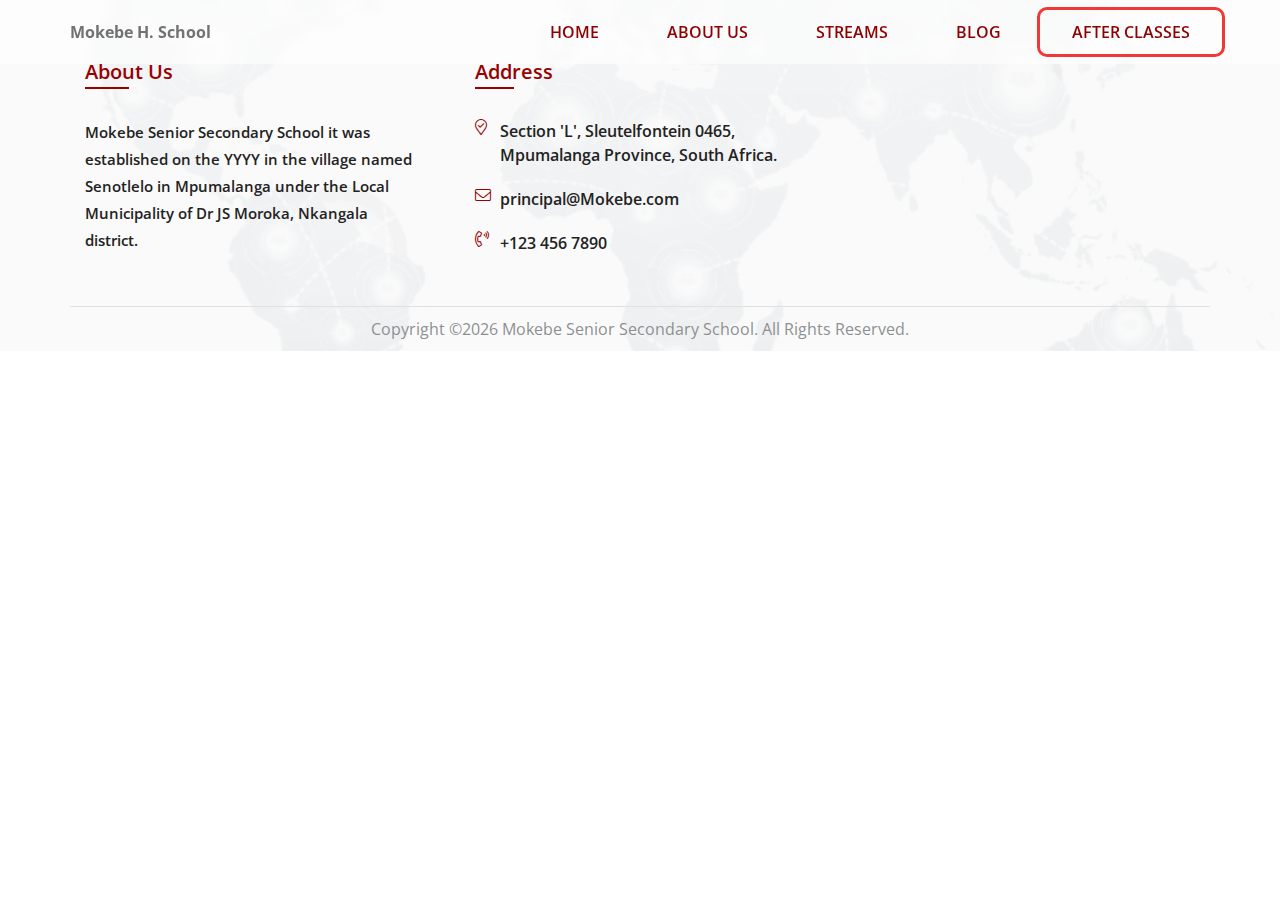
<file: contact-us.html>
<!doctype html>
<html lang="en">

<head>
    <meta charset="utf-8">
    <meta name="viewport" content="width=device-width, initial-scale=1, shrink-to-fit=no">
    <title>School</title>
    <link rel="stylesheet" href="assets/css/bootstrap.min.css">
    <link rel="stylesheet" href="assets/css/all.min.css">
    <link rel="stylesheet" href="assets/css/style.css" />
    <!-- <link rel="stylesheet" href="assets/css/responsive.css" /> -->
</head>

<body>
    <main>
      <header>
        <div class="main-nav">
          <div class="container">
            <div class="row">
              <div class="menu-toggle"></div>
              <div class="logo">
                Mokebe H. School
              </div>

              <div class="my-nav">
                <div class="menu">
                  <ul>
                    <li><a href="index.html">Home</a></li>
                    <li><a href="about-us.html">About Us</a></li>
                    <li><a href="Streams.html">Streams</a></li>
                    <li><a href="blog.html">Blog</a></li>
                    <li class="listBtn"><a href="#">After Classes</a></li>
                  </ul>
                </div>
              </div>
            </div>
          </div>
        </div>
      </header>

       <!--
        <section class="bg-0-b">
          <div class="container">
              <div class="row">
                  <div class="main-card-contact d-flex">
                      <div class="sup-card-contact">
                          <div class="sup-content">
                              <div class="head-content">
                                  <h2>Leave A Message Here</h2>
                                  <p>When you’re facing a legal crisis, you need advocates that understand your needs.</p>
                              </div>
  
                              <div class="contact-title">
                                  <h2>Contact Details</h2>
                                  <ol>
                                      <li><i class="far fa-map-marker-check"></i>Marthandam</li>
                                      <li><i class="fal fa-mobile"></i>+91 9751791203 </li>
                                      <li><i class="fal fa-envelope"></i>sales@smarteyeapps.com</li>
                                      <li><i class="fal fa-clock"></i>Mon - Sat 8.00 - 18.00.</li>
                                  </ol>
                              </div>
                          </div>
                      </div>
  
                      <div class="sup-card-contact-0a">
                          <div class="contact-a1">
                              <form>
                                  <div class="dived d-flex">
                                      <div class="form-group">
                                          <div class="form-sup">
                                              <div class="cal-01">
                                                  <input type="name" name="name" id="" class="form-control" placeholder="Enter Your Name">
                                                  <i class="fal fa-user-tie"></i>
                                              </div>
                                              
                                              <div class="cal-01">
                                                  <input type="phone" name="phone" id="" class="form-control" placeholder="Phone Number">
                                                  <i class="fal fa-phone"></i>
                                              </div>
                                          </div>
                                      </div>
  
                                      <div class="form-group">
                                          <div class="form-sup">
                                              <div class="cal-01">
                                                  <input type="email" name="email" id="" class="form-control" placeholder="Enter Your Email">
                                                  <i class="fal fa-at"></i>
                                              </div>
                                              <div class="cal-01">
                                                  <input type="text" name="subject" id="" class="form-control" placeholder="Enter Your Subject">
                                                  <i class="fal fa-envelope-open-text"></i>
                                              </div>
                                          </div>
                                      </div>
  
                                      <div class="ca-ool">
                                          <textarea name="text" cols="100" rows="6" class="form-control" placeholder="Message"></textarea>
                                      </div>
                                  </div>
                              </form>
                          </div>
                      </div>
                  </div>
              </div>
          </div>
      </section>

      <section class="mab-01">
        <iframe style="width:100%" src="https://www.google.com/maps/embed?pb=!1m14!1m12!1m3!1d249759.19784092825!2d79.10145254589841!3d12.009924873581818!2m3!1f0!2f0!3f0!3m2!1i1024!2i768!4f13.1!5e0!3m2!1sen!2sin!4v1448883859107" height="450" frameborder="0" allowfullscreen=""></iframe>
    </section>-->
    </main>

    <footer>
      <div class="container">
        <div class="row">
          <div class="col-lg-4 col-md-4 col-sm-6 col-12">
            <div class="fotter-content">
              <h2>About Us</h2>
              <p>Mokebe Senior Secondary School it was established on the YYYY in the village named Senotlelo in Mpumalanga under the Local Municipality of Dr JS Moroka, Nkangala district.</p>
            </div>
          </div>
    
          <div class="col-lg-4 col-md-4 col-sm-6 col-12">
            <div class="fotter-content">
              <h2>Address</h2>
              <ol>
                <li><i class="fal fa-map-marker-check"></i>Section 'L', Sleutelfontein 0465, Mpumalanga Province, South Africa.</li>
                <a href="mailto:principal@Mokebecom"><li><i class="fal fa-envelope"></i>principal@Mokebe.com</li></a>
                <a href="tel:+123 456 7890"><li><i class="fal fa-phone-volume"></i>+123 456 7890</li></a>
              </ol>
            </div>
          </div>

          <div class="col-lg-4 col-md-4 col-sm-6 col-12">
            <div class="fotter-content">
          <map name="workmap">  <iframe src="https://www.google.com/maps/embed?pb=!1m18!1m12!1m3!1d5110.7452927163495!2d28.926541647323994!3d-25.073321649090126!2m3!1f0!2f0!3f0!3m2!1i1024!2i768!4f13.1!3m3!1m2!1s0x1ec06f682d8a6ed7%3A0x1f52f910414f0775!2sMokebe%20Secondary%20School!5e0!3m2!1sen!2sza!4v1657125857154!5m2!1sen!2sza" width="350" height="200" style="border:0;" allowfullscreen="" loading="lazy" referrerpolicy="no-referrer-when-downgrade">
          </iframe></map>
            
        </div>
      </div>
          <div class="col-12">
            <div class="end-footer">
              <p>Copyright ©<script>document.write(new Date().getFullYear())</script> Mokebe Senior Secondary School. All Rights Reserved.</p>
            </div>
          </div>
        </div>
      </div>
    </footer>
    
</body>

<script src="assets/js/jquery-3.2.1.min.js"></script>
<script src="assets/js/popper.min.js"></script>
<script src="assets/js/bootstrap.min.js"></script>
<script src="assets/js/script.js"></script>
</html>
</file>
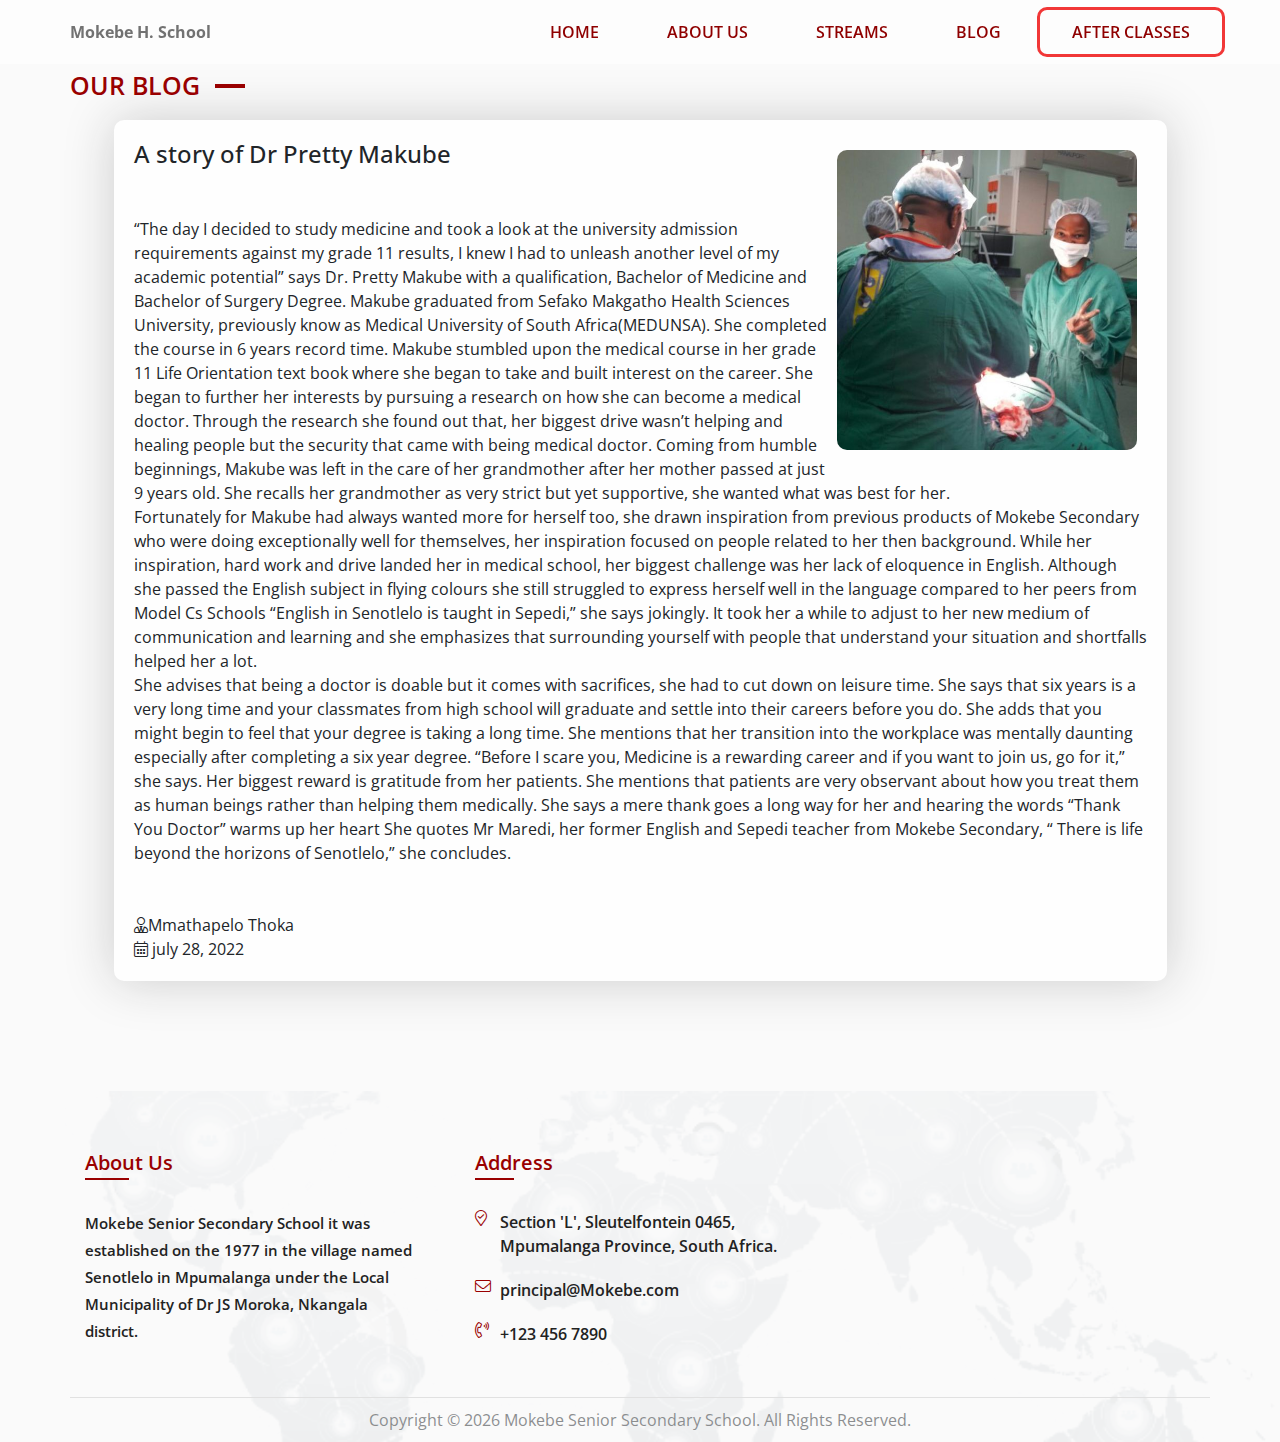
<file: pretty.html>
<!doctype html>
<html lang="en">

<head>
  <meta charset="utf-8">
  <meta name="viewport" content="width=device-width, initial-scale=1, shrink-to-fit=no">
  <title>School</title>
  <link rel="stylesheet" href="assets/css/bootstrap.min.css">
  <link rel="stylesheet" href="assets/css/all.min.css">
  <link rel="stylesheet" href="assets/css/style.css" />
  <!-- <link rel="stylesheet" href="assets/css/responsive.css" /> -->
  <style>
    #more {
      display: none;
    }

  

    /* Modal Content */
    .ebcf_modal-content {
      background-color: #fefefe;
      margin: auto;
      padding: 20px;
      width: 90% !important;
      border-radius: 10px;
    }

   
  </style>
</head>

<body>
  <main>
    <header>
      <div class="main-nav">
        <div class="container">
          <div class="row">
            <div class="menu-toggle"></div>
            <div class="logo">
              Mokebe H. School
            </div>

            <div class="my-nav">
              <div class="menu">
                <ul>
                  <li><a href="index.html">Home</a></li>
                  <li><a href="about-us.html">About Us</a></li>
                  <li><a href="Streams.html">Streams</a></li>
                  <li><a href="blog.html">Blog</a></li>
                  <li class="listBtn"><a href="#">After Classes</a></li>
                </ul>
              </div>
            </div>
          </div>
        </div>
      </div>
    </header>


    <section class="bg-04">
      <div class="container">
        <div class="row">
          <div class="col-12">
            <div class="heading">
              <h2>OUR BLOG</h2>
            </div>
          </div>
          <div class="ebcf_modal-content image-part" style="box-shadow: 0 0 50px #ccc;">
            <img src="assets/images/blog/Pretty Surgery copy2.jpeg" style="float: right; border-radius: 10px; margin: 10px;" width="300px">
            <h4>A story of Dr Pretty Makube</h4><br><br>
            <p>
              “The day I decided to study medicine and took a look at the university admission requirements
              against my grade 11 results, I knew I had to unleash another level of my academic potential”
              says Dr. Pretty Makube with a qualification, Bachelor of Medicine and Bachelor of Surgery
              Degree. Makube graduated from Sefako Makgatho Health Sciences University, previously know as
              Medical University of South Africa(MEDUNSA). She completed the course in 6 years record time.

              Makube stumbled upon the medical course in her grade 11 Life Orientation text book where she
              began to take and built interest on the career. She began to further her interests by pursuing a
              research on how she can become a medical doctor. Through the research she found out that, her
              biggest drive wasn’t helping and healing people but the security that came with being medical
              doctor.

              Coming from humble beginnings, Makube was left in the care of her grandmother after her mother
              passed at just 9 years old. She recalls her grandmother as very strict but yet supportive, she
              wanted what was best for her.
            </p>
            <p>
              Fortunately for Makube had always wanted more for herself too, she drawn inspiration from
              previous products of Mokebe Secondary who were doing exceptionally well for themselves, her
              inspiration focused on people related to her then background.

              While her inspiration, hard work and drive landed her in medical school, her biggest challenge
              was her lack of eloquence in English. Although she passed the English subject in flying colours
              she still struggled to express herself well in the language compared to her peers from Model Cs
              Schools

              “English in Senotlelo is taught in Sepedi,” she says jokingly. It took her a while to adjust to
              her new medium of communication and learning and she emphasizes that surrounding yourself with
              people that understand your situation and shortfalls helped her a lot.
            </p>
            <p>
              She advises that being a doctor is doable but it comes with sacrifices, she had to cut down on
              leisure time. She says that six years is a very long time and your classmates from high school
              will graduate and settle into their careers before you do. She adds that you might begin to feel
              that your degree is taking a long time.
              She mentions that her transition into the workplace was mentally daunting especially after
              completing a six year degree. “Before I scare you, Medicine is a rewarding career and if you
              want to join us, go for it,” she says.

              Her biggest reward is gratitude from her patients. She mentions that patients are very observant
              about how you treat them as human beings rather than helping them medically. She says a mere
              thank goes a long way for her and hearing the words “Thank You Doctor” warms up her heart

              She quotes Mr Maredi, her former English and Sepedi teacher from Mokebe Secondary, “ There is
              life beyond the horizons of Senotlelo,” she concludes.
            </p>
            <br><br>
            <div class="blog-admin">
                <ol>
                  <li><i class="fal fa-user-tie"></i>Mmathapelo Thoka</li>
                  <li><i class="fal fa-calendar-alt"></i> july 28, 2022</li>
                </ol>
              </div>
          </div>
          <div class="blog-main-card d-flex">

            

          </div>
          
        </div>
      </div>
    </section>


  </main>

  <footer>
    <div class="container">
      <div class="row">
        <div class="col-lg-4 col-md-4 col-sm-6 col-12">
          <div class="fotter-content">
            <h2>About Us</h2>
            <p>Mokebe Senior Secondary School it was established on the 1977 in the village named Senotlelo in
              Mpumalanga under the Local Municipality of Dr JS Moroka, Nkangala district.</p>
          </div>
        </div>

        <div class="col-lg-4 col-md-4 col-sm-6 col-12">
          <div class="fotter-content">
            <h2>Address</h2>
            <ol>
              <li><i class="fal fa-map-marker-check"></i>Section 'L', Sleutelfontein 0465, Mpumalanga Province, South
                Africa.</li>
              <a href="mailto:principal@Mokebecom">
                <li><i class="fal fa-envelope"></i>principal@Mokebe.com</li>
              </a>
              <a href="tel:+123 456 7890">
                <li><i class="fal fa-phone-volume"></i>+123 456 7890</li>
              </a>
            </ol>
          </div>
        </div>

        <div class="col-lg-4 col-md-4 col-sm-6 col-12">
          <div class="fotter-content">
            <map name="workmap"> <iframe
                src="https://www.google.com/maps/embed?pb=!1m18!1m12!1m3!1d5110.7452927163495!2d28.926541647323994!3d-25.073321649090126!2m3!1f0!2f0!3f0!3m2!1i1024!2i768!4f13.1!3m3!1m2!1s0x1ec06f682d8a6ed7%3A0x1f52f910414f0775!2sMokebe%20Secondary%20School!5e0!3m2!1sen!2sza!4v1657125857154!5m2!1sen!2sza"
                width="350" height="200" style="border:0;" allowfullscreen="" loading="lazy"
                referrerpolicy="no-referrer-when-downgrade">
              </iframe></map>

          </div>
        </div>
        <div class="col-12">
          <div class="end-footer">
            <p>Copyright ©
              <script>document.write(new Date().getFullYear())</script> Mokebe Senior Secondary School. All Rights
              Reserved.
            </p>
          </div>
        </div>
      </div>
    </div>
  </footer>

</body>

<script src="assets/js/jquery-3.2.1.min.js"></script>
<script src="assets/js/popper.min.js"></script>
<script src="assets/js/bootstrap.min.js"></script>
<script src="assets/js/script.js"></script>

</html>
</file>
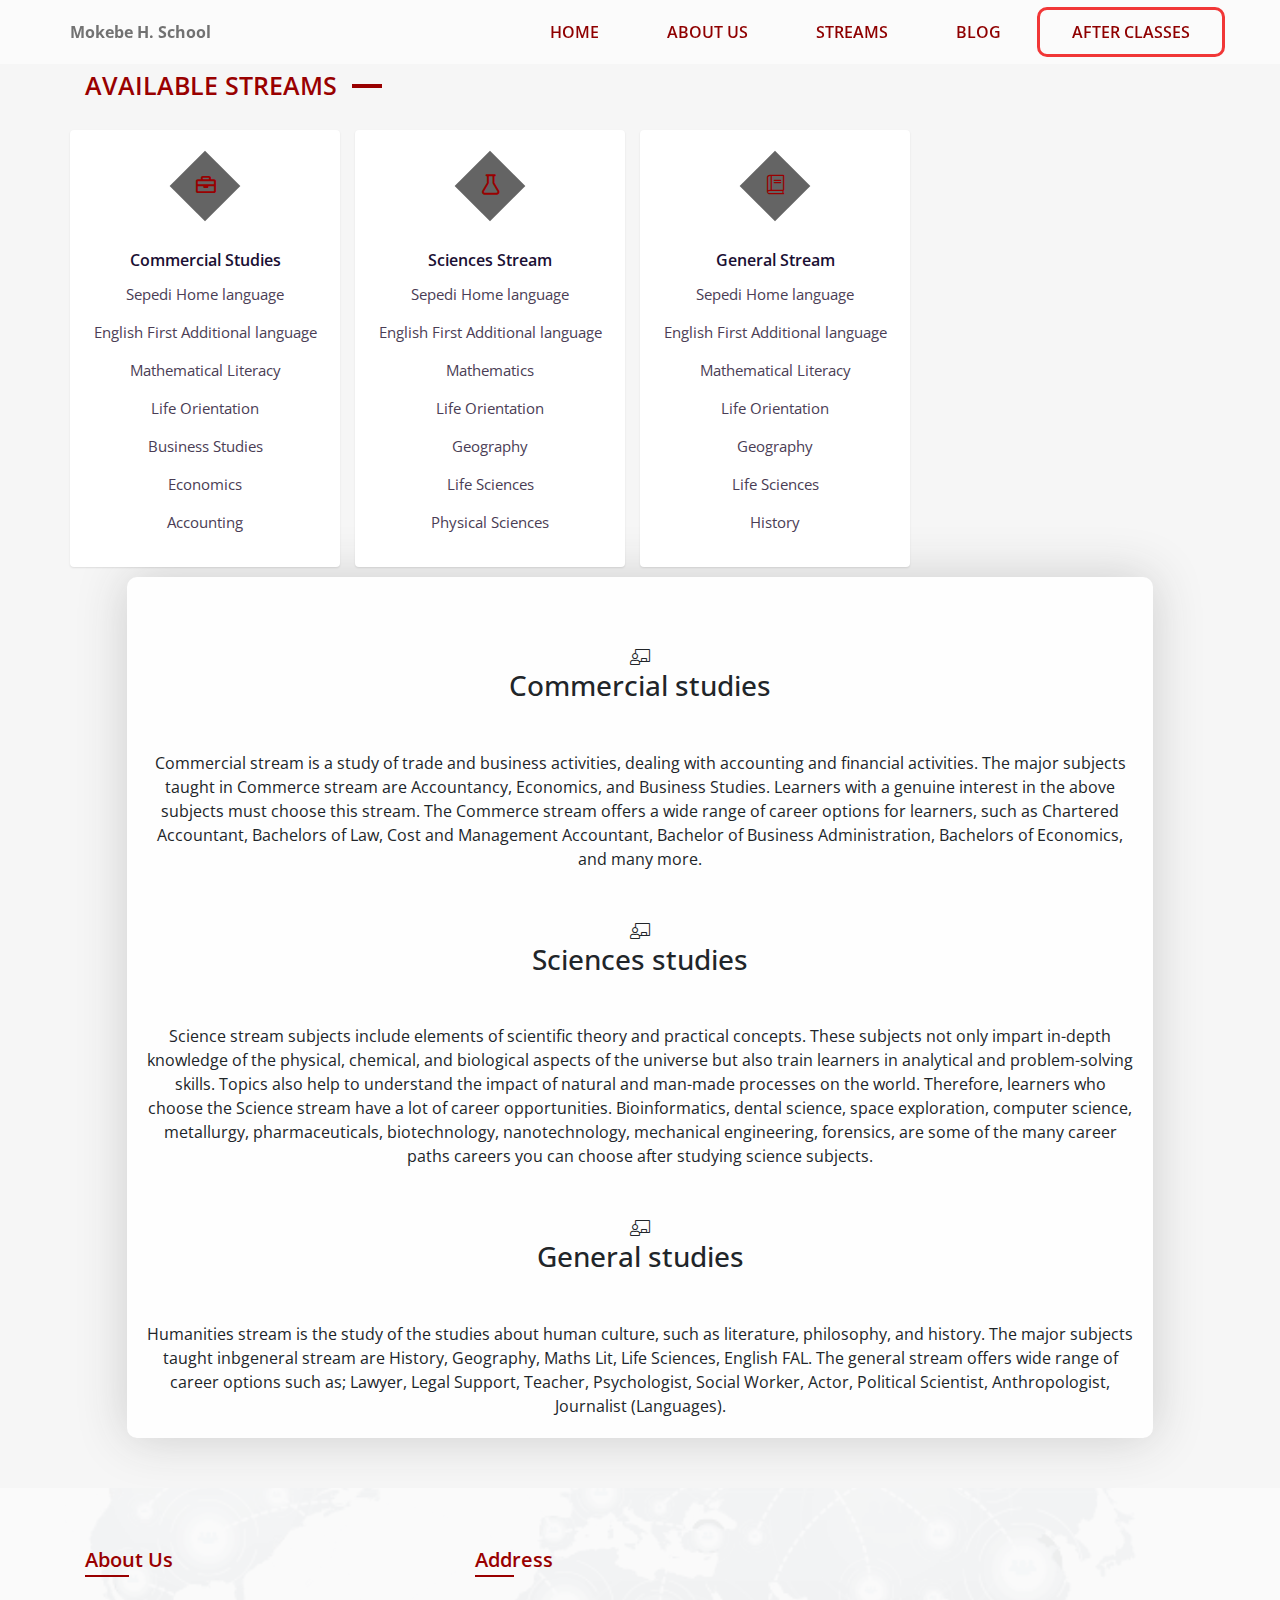
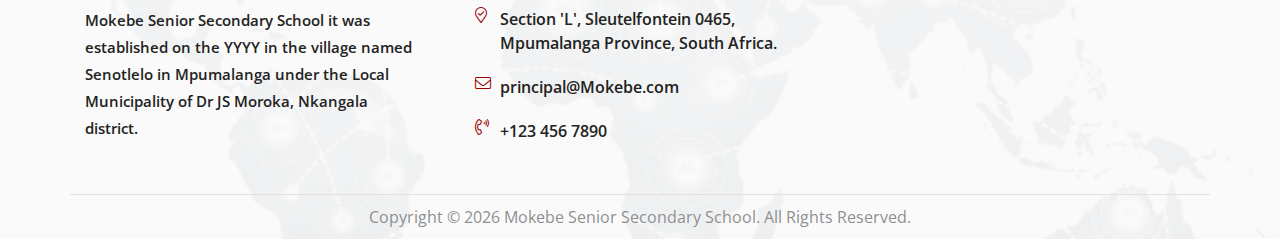
<file: Streams.html>
<!doctype html>
<html lang="en">

<head>
  <meta charset="utf-8">
  <meta name="viewport" content="width=device-width, initial-scale=1, shrink-to-fit=no">
  <title>School</title>
  <link rel="stylesheet" href="assets/css/bootstrap.min.css">
  <link rel="stylesheet" href="assets/css/all.min.css">
  <link rel="stylesheet" href="assets/css/style.css" />

  <style>
       .ebcf_modal-content {
      background-color: #fefefe;
      margin: auto;
      padding: 20px;
      width: 90% !important;
      border-radius: 10px;
      box-shadow: 0 0 50px #ccc;
    }

  </style>
  <!-- <link rel="stylesheet" href="assets/css/responsive.css" /> -->
</head>

<body>
  <main>
    <header>
      <div class="main-nav">
        <div class="container">
          <div class="row">
            <div class="menu-toggle"></div>
            <div class="logo">
              Mokebe H. School
            </div>

            <div class="my-nav">
              <div class="menu">
                <ul>
                  <li><a href="index.html">Home</a></li>
                  <li><a href="about-us.html">About Us</a></li>
                  <li><a href="Streams.html">Streams</a></li>
                  <li><a href="blog.html">Blog</a></li>
                  <li class="listBtn"><a href="#">After Classes</a></li>
                </ul>
              </div>
            </div>
          </div>
        </div>
      </div>
    </header>



    <section class="bg-01">
      <div class="container">
        <div class="col-12">
          <div class="heading">
            <h2>Available Streams</h2>
          </div>
        </div>
        <div class="set-wrapper">
          <div class="box">
            <div class="box-items">
              <div class="icon">
                <i class="far fa-briefcase"></i>
              </div>
              <div class="content">
                <h3>Commercial Studies</h3>
                <p>
                  Sepedi Home language
                </p>
                <p>
                  English First Additional language
                </p>
                <p>
                  Mathematical Literacy
                </p>
                <p>
                  Life Orientation
                </p>
                <p>
                  Business Studies
                </p>
                <p>
                  Economics
                </p>
                <p>
                  Accounting
                </p>
              </div>
            </div>
          </div>

          <div class="box">
            <div class="box-items">
              <div class="icon">
                <i class="far fa-flask"></i>
              </div>
              <div class="content">
                <h3>Sciences Stream</h3>
                <p>
                  Sepedi Home language
                </p>
                <p>
                  English First Additional language
                </p>
                <p>
                  Mathematics
                </p>
                <p>
                  Life Orientation
                </p>
                <p>
                  Geography
                </p>
                <p>
                  Life Sciences
                </p>
                <p>
                  Physical Sciences
                </p>
              </div>
            </div>
          </div>

          <div class="box">
            <div class="box-items">
              <div class="icon">
                <i class="fal fa-book"></i>
              </div>
              <div class="content">
                <h3>General Stream </h3>
                <p>
                  Sepedi Home language
                </p>
                <p>
                  English First Additional language
                </p>
                <p>
                  Mathematical Literacy
                </p>
                <p>
                  Life Orientation
                </p>
                <p>
                  Geography
                </p>
                <p>
                  Life Sciences
                </p>
                <p>
                  History
                </p>
              </div>
            </div>
          </div>
          <br><br><br><br>
        <div class="ebcf_modal-content">
          <center>
            <br><br>
            <div class="box-items">
              <div class="icon">
                <i class="fal fa-chalkboard-teacher"></i>
              </div>
              <div class="content">
                <h3>Commercial studies</h3><br><br>
                <p>
                  Commercial stream is a study of trade and business activities, dealing with accounting and financial activities. 
                  The major subjects taught in Commerce stream are Accountancy, Economics, and Business Studies. Learners with a genuine 
                  interest in the above subjects must choose this stream. The Commerce stream offers a wide range of career options for learners, 
                  such as Chartered Accountant, Bachelors of Law, Cost and Management Accountant, Bachelor of Business Administration, Bachelors of Economics, and many more.
                </p>
              </div>
  
  
            </div><br><br>
            <div class="box-items">
              <div class="icon">
                <i class="fal fa-chalkboard-teacher"></i>
              </div>
              <div class="content">
                <h3>Sciences studies</h3><br><br>
                <p>
                  Science stream subjects include elements of scientific theory and practical concepts.
                  These subjects not only impart in-depth knowledge of the physical, chemical, and
                  biological aspects of the universe but also train learners in analytical and problem-solving skills.
                  Topics also help to understand the impact of natural and man-made processes on the world. Therefore,
                  learners who choose the Science stream have a lot of career opportunities. Bioinformatics, dental
                  science,
                  space exploration, computer science, metallurgy, pharmaceuticals, biotechnology, nanotechnology,
                  mechanical engineering,
                  forensics, are some of the many career paths careers you can choose after studying science subjects.
                </p>
              </div>
  
              <br><br>
            </div>
            <div class="box-items">
              <div class="icon">
                <i class="fal fa-chalkboard-teacher"></i>
              </div>
              <div class="content">
                <h3>General studies</h3><br><br>
                <p>
                  Humanities stream is the study of the studies about human culture, such as literature, philosophy, and
                  history.
                  The major subjects taught inbgeneral stream are History, Geography, Maths Lit, Life Sciences, English
                  FAL.
                  The general stream offers wide range of career options such as; Lawyer, Legal Support, Teacher,
                  Psychologist,
                  Social Worker, Actor, Political Scientist, Anthropologist, Journalist (Languages).
                </p>
              </div>
  
  
            </div>
          </center>
        </div>
        </div>
      </div>
      </div>
    </section>

        
  </main>

  <footer>
    <div class="container">
      <div class="row">
        <div class="col-lg-4 col-md-4 col-sm-6 col-12">
          <div class="fotter-content">
            <h2>About Us</h2>
            <p>Mokebe Senior Secondary School it was established on the YYYY in the village named Senotlelo in
              Mpumalanga under the Local Municipality of Dr JS Moroka, Nkangala district.</p>
          </div>
        </div>

        <div class="col-lg-4 col-md-4 col-sm-6 col-12">
          <div class="fotter-content">
            <h2>Address</h2>
            <ol>
              <li><i class="fal fa-map-marker-check"></i>Section 'L', Sleutelfontein 0465, Mpumalanga Province, South
                Africa.</li>
              <a href="mailto:principal@Mokebecom">
                <li><i class="fal fa-envelope"></i>principal@Mokebe.com</li>
              </a>
              <a href="tel:+123 456 7890">
                <li><i class="fal fa-phone-volume"></i>+123 456 7890</li>
              </a>
            </ol>
          </div>
        </div>

        <div class="col-lg-4 col-md-4 col-sm-6 col-12">
          <div class="fotter-content">
            <map name="workmap"> <iframe
                src="https://www.google.com/maps/embed?pb=!1m18!1m12!1m3!1d5110.7452927163495!2d28.926541647323994!3d-25.073321649090126!2m3!1f0!2f0!3f0!3m2!1i1024!2i768!4f13.1!3m3!1m2!1s0x1ec06f682d8a6ed7%3A0x1f52f910414f0775!2sMokebe%20Secondary%20School!5e0!3m2!1sen!2sza!4v1657125857154!5m2!1sen!2sza"
                width="350" height="200" style="border:0;" allowfullscreen="" loading="lazy"
                referrerpolicy="no-referrer-when-downgrade">
              </iframe></map>

          </div>
        </div>
        <div class="col-12">
          <div class="end-footer">
            <p>Copyright ©
              <script>document.write(new Date().getFullYear())</script> Mokebe Senior Secondary School. All Rights
              Reserved.
            </p>
          </div>
        </div>
      </div>
    </div>
  </footer>

</body>

<script src="assets/js/jquery-3.2.1.min.js"></script>
<script src="assets/js/popper.min.js"></script>
<script src="assets/js/bootstrap.min.js"></script>
<script src="assets/js/script.js"></script>

</html>
</file>
<file: assets/css/style.css>
@import url(https://fonts.googleapis.com/css2?family=Open+Sans:wght@300;400;600;700&family=Recursive:wght@300;400;500;600;700;800&display=swap);
/* ================================ Basic CSS =============================== */
body {
  margin: 0px;
  padding: 0px;
  font-family: 'Open Sans', sans-serif; }

* {
  margin: 0px;
  padding: 0px;
  box-sizing: border-box; }

img {
  max-width: 100%; }

h1, h2, h3, h4, h5, h6 {
  margin: 0px; }

ul, ol {
  margin: 0px;
  padding: 0px; }

li {
  list-style: none; }

a {
  text-decoration: none; }

p {
  margin: 0px; }

a:hover {
  text-decoration: none; }

.container {
  max-width: 1170px; }
  @media screen and (max-width: 575px) {
    .container {
      padding: 0px 15px;
      max-width: 100%;
      width: 100%; } }

/* ================================ Header CSS =============================== */
.main-nav {
  position: fixed;
  z-index: 999;
  display: flex;
  flex-wrap: wrap;
  align-items: center;
  max-width: 100%;
  width: 100%;
  flex: 1 1 100%;
  background-color: #ffffff8e;
  backdrop-filter: blur(3px);
  
  padding: 5px 0px; }
  .main-nav .logo {
    width: 30%;
    flex: 1 1 30%;
    max-width: 30%;
    display: block;
    font-weight: 700;
    color:#727272;
    padding: 15px; }
    @media screen and (max-width: 768px) {
      .main-nav .logo {
        width: 100%;
        flex: 1 1 100%;
        max-width: 100%;
        padding: 10px 15px;
        font-weight: 700; 
        color:#727272;} }
  .main-nav .my-nav {
    width: 70%;
    flex: 1 1 70%;
    max-width: 70%;
    display: flex;
    align-items: center;
    justify-content: flex-end; }
    @media screen and (max-width: 767.98px) {
      .main-nav .my-nav {
        width: 100%;
        flex: 1 1 100%;
        max-width: 100%;
        justify-content: flex-start; } }
    .main-nav .my-nav .menu {
      position: relative; }
      @media screen and (max-width: 767.98px) {
        .main-nav .my-nav .menu {
          display: none;
          left: -100%;
          transition: all ease-in-out 0.5s; } }
      .main-nav .my-nav .menu ul li {
        display: inline-block;
        font-size: 16px;
        text-transform: capitalize;
        transition: 0.4s;
        padding: 10px 15px; }
        @media screen and (max-width: 767.98px) {
          .main-nav .my-nav .menu ul li {
            display: block;
            padding: 15px 0px; } }
        @media (min-width: 768px) and (max-width: 991.98px) {
          .main-nav .my-nav .menu ul li {
            padding: 10px; } }
        .main-nav .my-nav .menu ul li a {
          color: rgb(143, 0, 0);
          text-transform: uppercase;
          padding: 10px 17px;
          font-weight: 600; }
          .listBtn{
            border-radius: 10px;
            border: #f13737;
            border-style: solid;
          }
          @media (min-width: 768px) and (max-width: 991.98px) {
            .main-nav .my-nav .menu ul li a {
              padding: 10px 6px; } }

.menu-toggle {
  height: 40px;
  width: 40px;
  align-items: center;
  margin: 0px 0 0 40px;
  opacity: 0;
  visibility: hidden;
  position: absolute;
  right: 10px;
  top: 20px;
  color: rgb(146, 0, 0);
  text-transform: uppercase;
  display: flex;
  align-items: center;
  justify-content: center;
  z-index: 999; }
  .menu-toggle::before {
    position: absolute;
    content: "\f0c9";
    font-size: 25px;
    color: rgb(146, 0, 0);
    text-transform: uppercase;
    font-family: "Font Awesome 5 Pro"; }
  @media screen and (max-width: 768px) {
    .menu-toggle {
      opacity: 1;
      visibility: visible; } }

.active::before {
  content: "\f00d" !important; }

.menu.active {
  display: block !important;
  left: 0 !important; }

.menu.active::before {
  display: none; }

/* ================================ Slider CSS =============================== */
.slider {
  padding: 50px 0px;
  position: relative;
  overflow: hidden;
  margin-top: -1px; }
  @media screen and (max-width: 768px) {
    .slider {
      
      padding: 0px; } }
  .slider .slider-content {
    padding: 30px 0px;
    position: relative;
    display: flex;
    flex: 1 1 100%;
    flex-wrap: wrap;
    z-index: 99; }
    .slider .slider-content .slider-img {
      display: block;
      width: 50%;
      flex: 1 1 50%;
      max-width: 50%; }
      @media (max-width: 768px) {
        .slider .slider-content .slider-img {
          width: 100%;
          flex: 1 1 100%;
          max-width: 100%; } }
      .slider .slider-content .slider-img .slider-img {
        display: inline-block;
        margin: 20px 0px;
        position: relative;
        z-index: 99;
        padding: 10px 15px; }
    .slider .slider-content .slider-head {
      display: block;
      width: 50%;
      flex: 1 1 50%;
      max-width: 50%; }
      @media (max-width: 768px) {
        .slider .slider-content .slider-head {
          width: 100%;
          flex: 1 1 100%;
          max-width: 100%; } }
      .slider .slider-content .slider-head .main-content {
        display: inline-block;
        margin: 20px 0px;
        position: relative;
        z-index: 99;
        padding: 10px 15px; }
        @media (max-width: 768px) {
          .slider .slider-content .slider-head .main-content {
            margin: 10px;
          margin-top: 20px; } }
        .slider .slider-content .slider-head .main-content h1 {
          font-size: 36px;
          font-weight: 800;
          color: #fff;
          line-height: 50px;
          letter-spacing: uppercase;
          text-transform: uppercase;
          letter-spacing: 0.8px; }
          @media (max-width: 575.98px) {
            .slider .slider-content .slider-head .main-content h1 {
              font-size: 28px;
              line-height: 40px; } }
          .slider .slider-content .slider-head .main-content h1 span {
            color: #727272; }
        .slider .slider-content .slider-head .main-content p {
          color: #fff;
          font-size: 18px;
          line-height: 38px;
          font-weight: 600;
          text-transform: capitalize;
          margin: 20px 0px; }
        .slider .slider-content .slider-head .main-content .btn-01 {
          display: inline-block;
          position: relative;
          margin: 20px 0px;
          z-index: 9; }
          .slider .slider-content .slider-head .main-content .btn-01 a {
            background: #ffffff;
            padding: 14px 32px;
            color: rgb(214, 31, 31);
            font-size: 16px;
            box-shadow: 0 3px 1px -2px rgba(0, 0, 0, 0.2), 0 2px 2px 0 rgba(0, 0, 0, 0.14), 0 1px 5px 0 rgba(0, 0, 0, 0.12);
            border-radius: 10px; }
  .slider .waveWrapper {
    overflow: hidden;
    position: absolute;
    left: 0;
    right: 0;
    bottom: 0;
    top: 0;
    margin: auto; }
  .slider .waveWrapperInner {
    position: absolute;
    width: 100%;
    overflow: hidden;
    height: 100%;
    bottom: -1px;
    background: linear-gradient(-50deg, #f57878 0, #e73333 40%, #c90000 100%); }
  .slider .bgTop {
    z-index: 15;
    opacity: 0.5; }
  .slider .bgMiddle {
    z-index: 10;
    opacity: 0.75; }
  .slider .bgBottom {
    z-index: 5; }
  .slider .wave {
    position: absolute;
    left: 0;
    width: 200%;
    height: 100%;
    background-repeat: repeat no-repeat;
    background-position: 0 bottom;
    transform-origin: center bottom; }
  .slider .waveTop {
    background-size: 50% 100px; }
  .slider .waveTop {
    background-image: url(../images/slider/top.png); }
    @media screen and (max-width: 768px) {
      .slider .waveTop {
        background-size: contain; } }
  .slider .waveAnimation .waveTop {
    animation: move-wave 3s;
    -webkit-animation: move-wave 3s;
    -webkit-animation-delay: 1s;
    animation-delay: 1s; }
  .slider .waveMiddle {
    background-size: 50% 120px; }
  .slider .waveMiddle {
    background-image: url(../images/slider/center.png); }
    @media screen and (max-width: 768px) {
      .slider .waveMiddle {
        background-size: contain; } }
  .slider .waveAnimation .waveMiddle {
    animation: move_wave 10s linear infinite; }
  .slider .waveBottom {
    background-size: 50% 100px; }
  .slider .waveBottom {
    background-image: url(../images/slider/bottom.png); }
    @media screen and (max-width: 768px) {
      .slider .waveBottom {
        background-size: contain; } }
  .slider .waveAnimation .waveBottom {
    animation: move_wave 15s linear infinite; }

@keyframes move_wave {
  0% {
    transform: translateX(0) translateZ(0) scaleY(1); }
  50% {
    transform: translateX(-25%) translateZ(0) scaleY(0.55); }
  100% {
    transform: translateX(-50%) translateZ(0) scaleY(1); } }
/* ================================ Section CSS =============================== */
.bg-01 {
  padding: 50px 0px;
  background: #f6f6f6;
  position: relative;
  z-index: 99;
  overflow: hidden; }
  .bg-01 .set-wrapper {
    display: flex;
    flex-wrap: wrap;
    flex: 1 1 100%;
    width: 100%;
    max-width: 100%; }
    .bg-01 .set-wrapper .box {
      flex: 1 1 25%;
      width: 25%;
      max-width: 25%;
      align-items: center;
      justify-content: center;
      position: relative;
      text-align: center; }
      @media (max-width: 575.98px) {
        .bg-01 .set-wrapper .box {
          flex: 1 1 100%;
          width: 100%;
          max-width: 100%; } }
      @media (min-width: 576px) and (max-width: 767.98px) {
        .bg-01 .set-wrapper .box {
          flex: 1 1 50%;
          width: 50%;
          max-width: 50%; } }
      @media (min-width: 768px) and (max-width: 991.98px) {
        .bg-01 .set-wrapper .box {
          flex: 1 1 50%;
          width: 50%;
          max-width: 50%; } }
      .bg-01 .set-wrapper .box .box-items {
        padding: 10px 15px;
        background: #fff;
        box-shadow: 0 1px 2px 0 rgba(0, 0, 0, 0.1);
        border-radius: 4px;
        margin: 10px 15px;
        transition: ease-in-out 0.7s;
        border: solid 1px transparent; }
        .bg-01 .set-wrapper .box .box-items:nth-child(1) {
          margin-left: 0px; }
        .bg-01 .set-wrapper .box .box-items:hover {
          transform: rotate3d(1, 1, 1, 4deg);
          border: solid 1px #990000;
          border-radius: 0px; }
          .bg-01 .set-wrapper .box .box-items:hover .icon {
            background: #990000;
            transform: rotate(0deg); }
            .bg-01 .set-wrapper .box .box-items:hover .icon i {
              color: #646464;
              transform: rotate(0deg); }
        .bg-01 .set-wrapper .box .box-items .icon {
          display: block;
          margin: 20px auto;
          transition: ease-in-out 0.7s;
          height: 50px;
          width: 50px;
          line-height: 50px;
          background-color: #646464;
          transform: rotate(45deg); }
          .bg-01 .set-wrapper .box .box-items .icon i {
            font-size: 20px;
            color: #990000;
            transform: rotate(-45deg); }
        .bg-01 .set-wrapper .box .box-items .content {
          margin: 10px 0px;
          position: relative;
          display: inline-block;
          width: 100%; }
          .bg-01 .set-wrapper .box .box-items .content h3 {
            font-size: 16px;
            color: #1A0F33;
            text-transform: capitalize;
            margin: 10px 0px;
            font-weight: 600; }
          .bg-01 .set-wrapper .box .box-items .content p {
            font-size: 15px;
            color: #4A3D55;
            line-height: 28px;
            margin: 0 0 10px 0; }

.bg-02 {
  padding: 50px 0px;
  position: relative;
  overflow: hidden;
  z-index: 99; }
  .bg-02 .heading {
    position: relative;
    display: inline-block;
    margin: 20px 0px;
    text-align: left;
  }
    .bg-02 .heading h2 {
      font-size: 25px;
      font-weight: 600;
      color: #990000;
      text-transform: uppercase;
    }
      .bg-02 .heading h2::before {
        position: absolute;
        content: "";
        height: 4px;
        width: 30px;
        background: #990000;
        right: -45px;
        top: 14px; }
  .bg-02 .wrapper-bg-02 {
    display: flex;
    flex: 1 1 100%;
    flex-wrap: wrap;
    margin: 10px 0px; }
    .bg-02 .wrapper-bg-02 .sub-content {
      width: 50%;
      max-width: 50%;
      flex: 1 1 50%;
      position: relative;
      padding: 10px 15px; }
      @media screen and (max-width: 768px) {
        .bg-02 .wrapper-bg-02 .sub-content {
          width: 100%;
          max-width: 100%;
          flex: 1 1 100%; } }
      .bg-02 .wrapper-bg-02 .sub-content .sub-items {
        display: inline-block;
        text-align: left; }
        .bg-02 .wrapper-bg-02 .sub-content .sub-items ul li {
          display: block;
          padding: 10px 0 10px 60px;
          position: relative;
          font-size: 18px;
          font-weight: 600;
          color: #1A0F33; }
          .bg-02 .wrapper-bg-02 .sub-content .sub-items ul li:nth-child(2)::before {
            content: "\f7a6"; }
          .bg-02 .wrapper-bg-02 .sub-content .sub-items ul li:nth-child(3)::before {
            content: "\f45a"; }
          .bg-02 .wrapper-bg-02 .sub-content .sub-items ul li:nth-child(4)::before {
            content: "\f55e"; }
          .bg-02 .wrapper-bg-02 .sub-content .sub-items ul li:nth-child(5)::before {
            content: "\f7a6"; }
          .bg-02 .wrapper-bg-02 .sub-content .sub-items ul li:nth-child(6)::before {
            content: "\f0ac"; }
          .bg-02 .wrapper-bg-02 .sub-content .sub-items ul li::before {
            position: absolute;
            content: "\f819";
            font-family: "Font Awesome 5 Pro";
            left: 0;
            top: 15px;
            height: 40px;
            width: 40px;
            display: inline-block;
            text-align: center;
            line-height: 40px;
            font-size: 20px;
            color: #990000;
            border-radius: 2px;
            background-color: #fff;
            border: 1px solid rgba(0, 0, 0, 0.1);
            -webkit-box-shadow: 0 1px 3px rgba(0, 0, 0, 0.1);
            box-shadow: 0 1px 3px rgba(0, 0, 0, 0.1);
            -webkit-transition: all 0.3s ease 0s;
            transition: all 0.3s ease 0s; }
          .bg-02 .wrapper-bg-02 .sub-content .sub-items ul li p {
            font-size: 16px;
            color: #4A3D55;
            line-height: 28px;
            text-transform: capitalize;
            font-weight: normal; }
    .bg-02 .wrapper-bg-02 .card-01 {
      width: 50%;
      max-width: 50%;
      flex: 1 1 50%;
      position: relative;
      padding: 10px 15px; }
      @media screen and (max-width: 768px) {
        .bg-02 .wrapper-bg-02 .card-01 {
          width: 100%;
          max-width: 100%;
          flex: 1 1 100%; } }
      .bg-02 .wrapper-bg-02 .card-01 .sub-content {
        display: flex;
        align-items: center;
        justify-self: center;
        height: 100%;
        width: 100%;
        flex: 1 1 100%;
        max-width: 100%; }

.heading {
  position: relative;
  display: inline-block;
  margin: 20px 0px;
  text-align: left; }
  .heading h2 {
    font-size: 25px;
    font-weight: 600;
    color: #990000;
    text-transform: uppercase; }
    .heading h2::before {
      position: absolute;
      content: "";
      height: 4px;
      width: 30px;
      background: #990000;
      right: -45px;
      top: 14px; }

.bg-03 {
  padding: 50px 0px;
  background: #990000;
  position: relative;
  overflow: hidden; }
 

/*-=-=-=-=-=-=-=-=-=-=-=- */
/* Column Grids */
/*-=-=-=-=-=-=-=-=-=-=-=- */

.col_half { width: 49%; }
.col_third { width: 32%; }
.col_fourth { width: 23.5%; }
.col_fifth { width: 18.4%; }
.col_sixth { width: 15%; }
.col_three_fourth { width: 74.5%;}
.col_twothird{ width: 66%;}
.col_half,
.col_third,
.col_twothird,
.col_fourth,
.col_three_fourth,
.col_fifth{
  position: relative;
  display:inline;
  display: inline-block;
  float: left;
  margin-right: 2%;
  margin-bottom: 20px;
}
.end { margin-right: 0 !important; }
/* Column Grids End */

.wrapper { width: 980px; margin: 30px auto; position: relative;}
.counter { background-color: #ffffff; padding: 20px 0; border-radius: 5px;}
.count-title { font-size: 40px; font-weight: normal;  margin-top: 10px; margin-bottom: 0; text-align: center; }
.count-text { font-size: 13px; font-weight: normal;  margin-top: 10px; margin-bottom: 0; text-align: center; }
.fa-2x { margin: 0 auto; float: none; display: table; color: #990000; }

.bg-04-a {
  padding: 50px 0px;
  position: relative;
  overflow: hidden; }
  .bg-04-a .team-main {
    margin: 20px 0px;
    padding: 15px;
    position: relative; }
    .bg-04-a .team-main .img {
      position: relative; }
      .bg-04-a .team-main .img img {
        margin: 0 auto;
        display: block; }
      .bg-04-a .team-main .img::before {
        position: absolute;
        border-radius: 10px;
        content: "";
        background: url(../images/team/back-line.png);
        background-repeat: no-repeat;
        background-position: center;
        height: 80%;
        width: 100%;
        z-index: -1;
        bottom: 0; }
    .bg-04-a .team-main .team-content {
      position: relative;
      background: #fff;
      box-shadow: 0 1px 2px 0 rgba(0, 0, 0, 0.1);
      text-align: center;
      padding: 10px 0px; }
      .bg-04-a .team-main .team-content h3 {
        font-size: 20px;
        color: #1A0F33;
        font-weight: 800;
        text-transform: uppercase; }
      .bg-04-a .team-main .team-content b {
        font-size: 17px;
        color: #4A3D55; }
      .bg-04-a .team-main .team-content .social {
        display: block;
        margin: 0 auto;
        padding: 10px 0px; }
        .bg-04-a .team-main .team-content .social ul li {
          display: inline-block;
          height: 35px;
          width: 35px;
          line-height: 35px;
          font-size: 15px;
          border: 1.2px solid #ece4da;
          color: #6b6b84;
          border-radius: 50px;
          transition: ease-in-out 0.5s;
          position: relative; }
          .bg-04-a .team-main .team-content .social ul li:hover {
            background: #990000;
            color: #fff; }

.abt-01 {
  padding: 50px 0px;
  position: relative;
  background: #990000; }
  .abt-01 ._head_01 {
    position: relative;
    display: block;
    margin: 20px auto;
    text-align: center; }
    .abt-01 ._head_01 h2 {
      font-size: 23px;
      font-weight: 600;
      margin: 0px;
      padding: 0 0 10px 0;
      color: #fff; }
    .abt-01 ._head_01 p {
      margin: 0px;
      font-size: 18px;
      font-weight: 300;
      color: #fff; }
      .abt-01 ._head_01 p i {
        font-size: 20px;
        margin: 0 10px;
        position: relative;
        top: 3px;
        color: #fff; }

.bg-0-b {
  padding: 50px 0px;
  position: relative;
  background: #e8f0f5;
  z-index: 2; }
  .bg-0-b::before {
    content: "";
    position: absolute;
    background: url(../images/slider/bg-2.png);
    background-repeat: no-repeat;
    background-position: right;
    width: 100%;
    top: 0;
    left: -134px;
    bottom: 0;
    z-index: 1; }
  .bg-0-b .main-card-contact {
    flex-wrap: wrap;
    width: 100%;
    margin: 20px 0px;
    padding: 10px 15px;
    position: relative;
    z-index: 9; }
    .bg-0-b .main-card-contact .sup-card-contact {
      width: 40%;
      max-width: 40%;
      flex: 1 1 40%; }
      @media screen and (max-width: 767.98px) {
        .bg-0-b .main-card-contact .sup-card-contact {
          width: 100%;
          max-width: 100%;
          flex: 1 1 100%; } }
      .bg-0-b .main-card-contact .sup-card-contact .contact-title {
        position: relative; }
        .bg-0-b .main-card-contact .sup-card-contact .contact-title h2 {
          font-size: 20px;
          margin: 0 0 10px 0;
          color: #222;
          padding-bottom: 5px;
          position: relative;
          display: inline-block; }
          .bg-0-b .main-card-contact .sup-card-contact .contact-title h2::before {
            position: absolute;
            content: "";
            background: #990000;
            width: 100%;
            height: 3px;
            bottom: 0; }
        .bg-0-b .main-card-contact .sup-card-contact .contact-title ol li {
          display: block;
          padding: 10px 0px;
          color: #606060;
          font-size: 16px;
          font-weight: 600; }
          .bg-0-b .main-card-contact .sup-card-contact .contact-title ol li i {
            color: #990000;
            padding-right: 15px; }
      .bg-0-b .main-card-contact .sup-card-contact .head-content {
        position: relative;
        display: block; }
        .bg-0-b .main-card-contact .sup-card-contact .head-content h2 {
          font-size: 20px;
          margin: 0 0 10px 0;
          color: #222;
          padding-bottom: 5px;
          position: relative;
          display: inline-block; }
          .bg-0-b .main-card-contact .sup-card-contact .head-content h2::before {
            position: absolute;
            content: "";
            background: #990000;
            width: 100%;
            height: 3px;
            bottom: 0; }
        .bg-0-b .main-card-contact .sup-card-contact .head-content p {
          font-size: 16px;
          line-height: 27px;
          display: block;
          padding: 20px 0px;
          margin: 0px; }
    .bg-0-b .main-card-contact .sup-card-contact-0a {
      width: 60%;
      max-width: 60%;
      flex: 1 1 60%; }
      @media screen and (max-width: 767.98px) {
        .bg-0-b .main-card-contact .sup-card-contact-0a {
          width: 100%;
          max-width: 100%;
          flex: 1 1 100%; } }
      .bg-0-b .main-card-contact .sup-card-contact-0a .dived {
        width: 100%;
        flex-wrap: wrap; }
        .bg-0-b .main-card-contact .sup-card-contact-0a .dived .ca-ool {
          padding: 0px 10px; }
        .bg-0-b .main-card-contact .sup-card-contact-0a .dived .form-group {
          width: 50%;
          max-width: 50%;
          flex: 1 1 50%; }
          .bg-0-b .main-card-contact .sup-card-contact-0a .dived .form-group .form-sup {
            margin: 10px;
            position: relative; }
            .bg-0-b .main-card-contact .sup-card-contact-0a .dived .form-group .form-sup .cal-01 {
              position: relative; }
            .bg-0-b .main-card-contact .sup-card-contact-0a .dived .form-group .form-sup i {
              position: absolute;
              right: 0px;
              top: 0px;
              height: 45px;
              width: 45px;
              background: #990000;
              text-align: center;
              line-height: 45px;
              color: #fff;
              border-top-right-radius: .25rem;
              border-bottom-right-radius: .25rem; }
            .bg-0-b .main-card-contact .sup-card-contact-0a .dived .form-group .form-sup label {
              font-size: 15px;
              color: #6e6e6e; }
              .bg-0-b .main-card-contact .sup-card-contact-0a .dived .form-group .form-sup label span {
                position: relative;
                top: 4px;
                left: 5px;
                color: #58c3ff; }
          .bg-0-b .main-card-contact .sup-card-contact-0a .dived .form-group .form-control {
            padding: 10px 15px;
            margin: 30px 0px;
            height: 45px;
            position: relative; }

.bg-04 {
  padding: 50px 0px;
  position: relative;
  background: #fafafa; }
  @media (max-width: 575.98px) {
    .bg-04 {
      padding: 20px 0px; } }
  @media (min-width: 576px) and (max-width: 767.98px) {
    .bg-04 {
      padding: 30px 0px; } }
  .bg-04 .blog-main-card {
    flex-wrap: wrap;
    width: 100%;
    padding: 10px 15px;
    margin: 20px 0px; }
    .bg-04 .blog-main-card .blog-sub {
      width: 33.3%;
      max-width: 33.3%;
      flex: 1 1 33.3%;
      margin: 0 0 20px 0;
      padding: 0px 10px;
      position: relative; }
      @media (max-width: 575.98px) {
        .bg-04 .blog-main-card .blog-sub {
          width: 100%;
          max-width: 100%;
          flex: 1 1 100%; } }
      @media (min-width: 576px) and (max-width: 767.98px) {
        .bg-04 .blog-main-card .blog-sub {
          width: 50%;
          max-width: 50%;
          flex: 1 1 50%; } }
      .bg-04 .blog-main-card .blog-sub .blog-content {
        border-top-right-radius: 6px;
        border-top-left-radius: 6px;
        position: relative;
        display: block;
        overflow: hidden; }
      .bg-04 .blog-main-card .blog-sub .blog-content-section {
        padding: 20px 25px;
        background: #fff;
        border: solid 1px #eee8e8;
        border-top: 0;
        display: block;
        width: 100%; }
        .bg-04 .blog-main-card .blog-sub .blog-content-section .blog-admin {
          margin: 5px 0px; }
          .bg-04 .blog-main-card .blog-sub .blog-content-section .blog-admin ol li {
            display: inline-block;
            color: #990000;
            font-size: 15px;
            margin: 0 5px 0 0; }
            .bg-04 .blog-main-card .blog-sub .blog-content-section .blog-admin ol li i {
              padding: 0 5px 0 0;
              color: #f1321d; }
        .bg-04 .blog-main-card .blog-sub .blog-content-section .blo-content-title h4 {
          font-size: 20px;
          font-weight: 600;
          color: #333333;
          padding: 3px 0px; }
        .bg-04 .blog-main-card .blog-sub .blog-content-section .blo-content-title p {
          margin: 0px;
          padding: 3px 0px;
          line-height: 27px;
          color: #777; }

/* ===================================== About CSS ================================== */
.about-us {
  background-color: #FFF;
  padding: 50px;
padding-top: 100px; }
  @media screen and (max-width: 940px) {
    .about-us {
      padding: 30px 10px; } }
  .about-us .natur-row {
    margin-top: 20px; }
  .about-us .text-part h2 {
    font-weight: 600;
    font-size: 1.8rem;
    margin-bottom: 20px; }
  .about-us .text-part p {
    text-indent: 20px;
    margin-bottom: 15px;
    line-height: 27px;
    font-weight: 500;
    text-align: justify;
    font-size: .9rem; }
  .about-us .image-part img {
    background-color: #FFF;
    padding: 10px;
    box-shadow: 0 0 10px 5px #ebebeb; }

/* ================================ Footer CSS =============================== */
footer {
  position: relative;
  padding: 50px 0px 0px;
  background: url(../images/footer-map.png);
  background-repeat: no-repeat;
  background-position: center;
  background-size: cover;
  z-index: 99; }
  footer::before {
    position: absolute;
    content: "";
    width: 100%;
    height: 100%;
    left: 0;
    top: 0;
    background: #f6f6f6;
    opacity: 0.5;
    z-index: 1; }
  footer .end-footer {
    padding: 10px 0px;
    position: relative;
    border-top: 1px solid #ccc;
    text-align: center; }
  footer .fotter-content {
    display: block;
    position: relative;
    padding: 10px 15px 40px 15px;
    z-index: 99; }
    footer .fotter-content h2 {
      font-size: 20px;
      color: #990000;
      padding: 0 0 5px 0;
      position: relative;
      display: inline-block;
      margin: 0 0 20px 0;
      font-weight: 600; }
      footer .fotter-content h2::before {
        position: absolute;
        content: "";
        width: 50%;
        background-color: #990000;
        height: 2px;
        bottom: 0; }
    footer .fotter-content p {
      font-size: 15px;
      line-height: 27px;
      color: #222;
      font-weight: 600;
      padding: 10px 0px; }
    footer .fotter-content ul li {
      padding: 10px 0px;
      font-size: 16px;
      color: #222;
      cursor: pointer;
      transition: ease-in-out 0.6s;
      font-weight: 600; }
      footer .fotter-content ul li:hover {
        letter-spacing: 1px; }
      footer .fotter-content ul li i {
        padding-right: 10px;
        color: #990000; }
    footer .fotter-content ol li {
      position: relative;
      padding: 10px 0px 10px 25px;
      font-size: 16px;
      color: #222;
      font-weight: 600; }
      footer .fotter-content ol li i {
        position: absolute;
        left: 0;
        color: #990000; }

/*# sourceMappingURL=style.css.map */


.timeline {
  width: 300px;
  margin: auto;
  font-family: Helvetica;
}

.pan {

  border-top: 2px dashed;
  border-color:#990000 !important;
  margin:0; padding: 30px;
}



.pan:nth-child(even) {
  border-left: 2px dashed;
  border-top-left-radius: 30px;
  border-bottom-left-radius: 30px;
  margin-right: 30px; 
  padding-right: 0;
}

.pan:nth-child(odd) {
  border-right: 2px dashed;
  border-top-right-radius: 30px;
  border-bottom-right-radius: 30px;
  margin-left: 30px; 
  padding-left: 0;
  
}

.pan:first-child {
  border-top: 0;
  border-top-right-radius:0;
  border-top-left-radius:0;
}

.pan:last-child {
  border-bottom-right-radius:0;
  border-bottom-left-radius:0;
}
</file>
<file: assets/css/responsive.css>
._main_nav {
    position:absolute;
    width:100%;
    top:0;
    left:0;
    z-index: 999;
}

.nav{
	display:block;
	width:100%;
	position:relative;

}

.menu-toggle {
    display:none;
    height: 40px;
    width: 40px;
    align-items: center;
    justify-content: center;
    float: right;
    margin: 10px 0 0 40px;
    opacity: 0;
    visibility: hidden;
}

.menu-toggle::before {
    position: absolute;
    content: "\f0c9";
    font-size: 26px;
    color: #fff;
    font-family: "Font Awesome 5 Pro";
}

.menu-toggle.active::before {
    content: "\f00d";
}

.menu ul .logo a:hover{
    color:#eb6363;
}

.menu ul .logo a{
    color:#eb6363;
}

.menu ul .logo{
    color:$icon-color;
    padding-left:0px;
    padding-right:10px;
    font-size:30px;
    text-transform:uppercase;
}

.menu ul li a {
    color: #fff;
    padding: 20px 0px 18px 0;
    transition: 0.5s;
    cursor: pointer;
}

.menu ul li {
    display: inline-block;
    color: #fff;
    padding: 18px 35px;
    font-size: 16px;
    font-weight: 700;
}

.my-nav {
    position: relative;
    width: 100%;
}

.menu {
	display:block;
    z-index: 99;
}

.menu ul li:hover a{
	color:#eb6363;
}

.og-hf-01{
    background:#1d1c1c;
    width:100%;
    height:82px;
    position:relative !important;
    top: 0;
    z-index: 999;
}

.og-hf {
    background:#1d1c1c;
    width:100%;
    height:82px;
    position: fixed;
    top: 0;
    z-index: 999;
    box-shadow: 0 1px 9px rgba(0, 0, 0, 0.29);
}

.link-01 a{
	padding:10px !important;
	border:1px solid#fff;
}

.link-01:hover a{
	border:none !important;
	color:#eb6363;
}

.link-01 a{
	color:#e1ad3d;
}

@media (max-width: 768px){

    ._main_nav{
        background:#1d1c1c;
    }
	.menu-toggle {
    	visibility: visible;
    	opacity: 1;
    	display:block;
}

.menu.active {
    display: block;
    width: 100%;
    z-index: 999;
    visibility: visible;
    opacity: 1;
    top: 70px;
}

.menu{
	display:none;
}

.menu ul li {
    display: block;
}

.my-nav{
	top:50px;
}
.link-01{
	display:none;
}
.link-01 a{
	padding:10px !important;
}
}

@media (min-width:768.01px) and (max-width: 991.98px){
	.menu ul li {
		padding: 18px 15px;
	}
}

@media (min-width: 992px) and (max-width: 1199.98px) {
	.menu ul li {
		padding: 18px 35px;
	}

}
</file>
